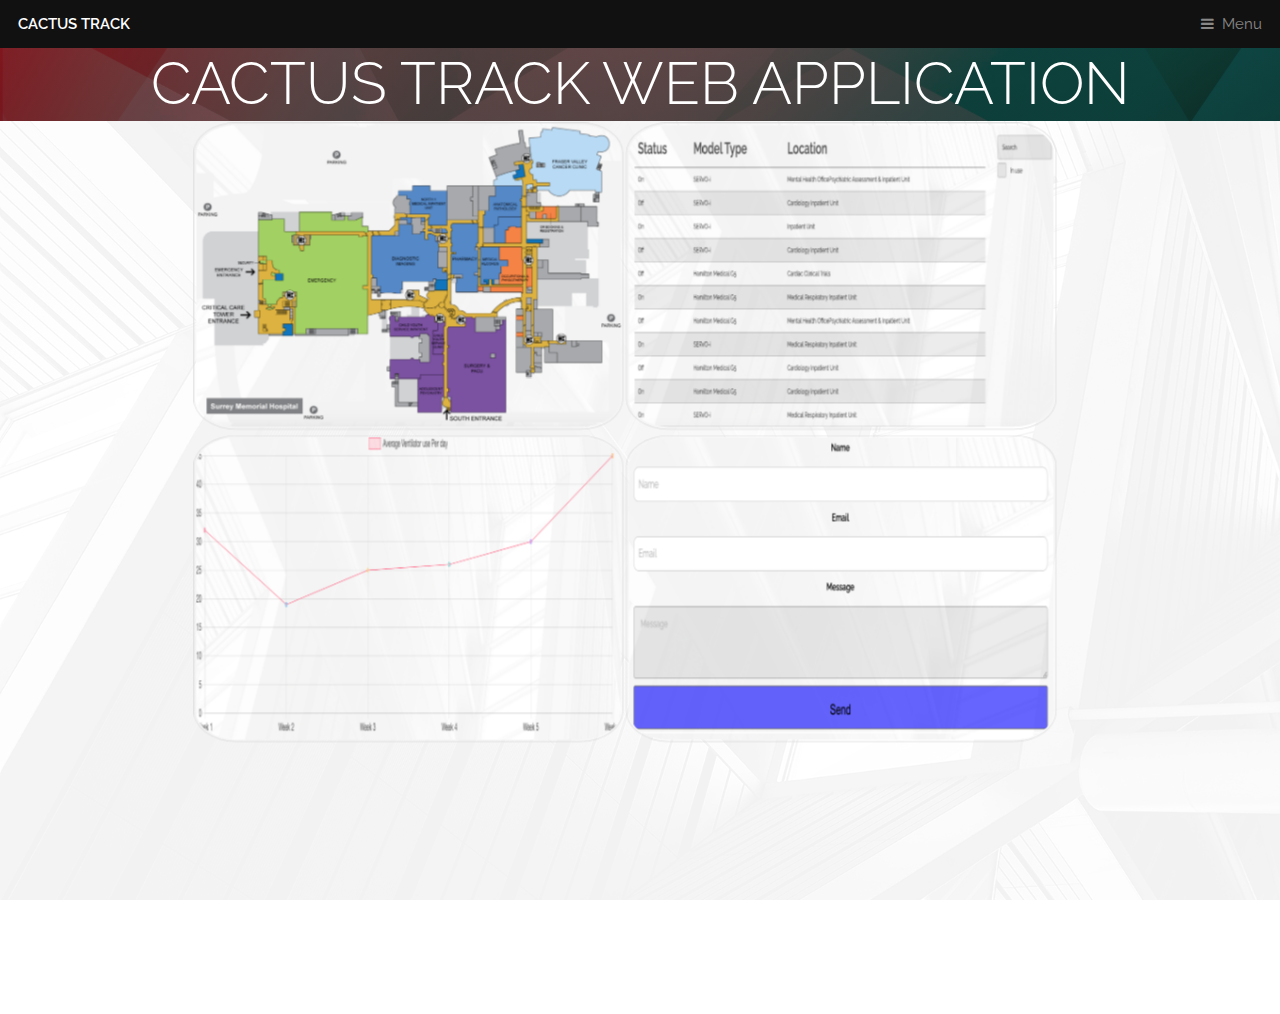
<file: index.html>
<!DOCTYPE HTML>

<html>
	<head>
		<title>CACTUS TRACK WEB UI</title>
		<meta charset="utf-8" />
		<meta name="viewport" content="width=device-width, initial-scale=1, user-scalable=no" />
		<meta name="description" content="" />
		<meta name="keywords" content="" />
		<link rel="stylesheet" href="assets/css/main.css" />
	</head>
	<body class="is-preload">

		<!-- Header -->
			<header id="header">
				<a class="logo" href="index.html">CACTUS TRACK</a>
				<nav>
					<a href="#menu">Menu</a>
				</nav>
			</header>

		<!-- Nav -->
			<nav id="menu">
				<ul class="links">
					<li><a href="index.html">Home</a></li>
					<li><a href="map.html">Map</a></li>
					<li><a href="trends.html">Trends</a></li>
					<li><a href="list.html">List</a></li>
					<li><a href="send.html">Send</a></li>
				</ul>
			</nav>

			<section id="banner">
				<div class="inner">
					<h1>Cactus Track Web Application</h1>
				</div>
			</section>

			<section id="main">
				<div id="parent">
					<a href="map.html" class="holder">
						<div class="container">
							<input id="homebutton" type="image" src="images/map-preview.png"/>
							<div class="overlay">
								<div class="text">Map</div>
							</div>
						</div>
					</a>
					<a href="list.html" class="holder">
						<div class="container">
							<input id="homebutton" type="image" src="images/list-preview.png"/>
							<div class="overlay">
								<div class="text">List</div>
							</div>
						</div>
					</a>
					<a href="trends.html" class="holder">
						<div class="container">
							<input id="homebutton" type="image" src="images/trends-preview.png"/>
							<div class="overlay">
								<div class="text">Trends</div>
							</div>
						</div>
					</a>
					<a href="send.html" class="holder">
						<div class="container">
							<input id="homebutton" type="image" src="images/send-preview.png"/>
							<div class="overlay">
								<div class="text">Send Data</div>
							</div>
						</div>
					</a>
				</div>
			</section>


		<!-- Scripts -->
			<script src="assets/js/jquery.min.js"></script>
			<script src="assets/js/browser.min.js"></script>
			<script src="assets/js/breakpoints.min.js"></script>
			<script src="assets/js/util.js"></script>
			<script src="assets/js/main.js"></script>

	</body>
</html>
</file>
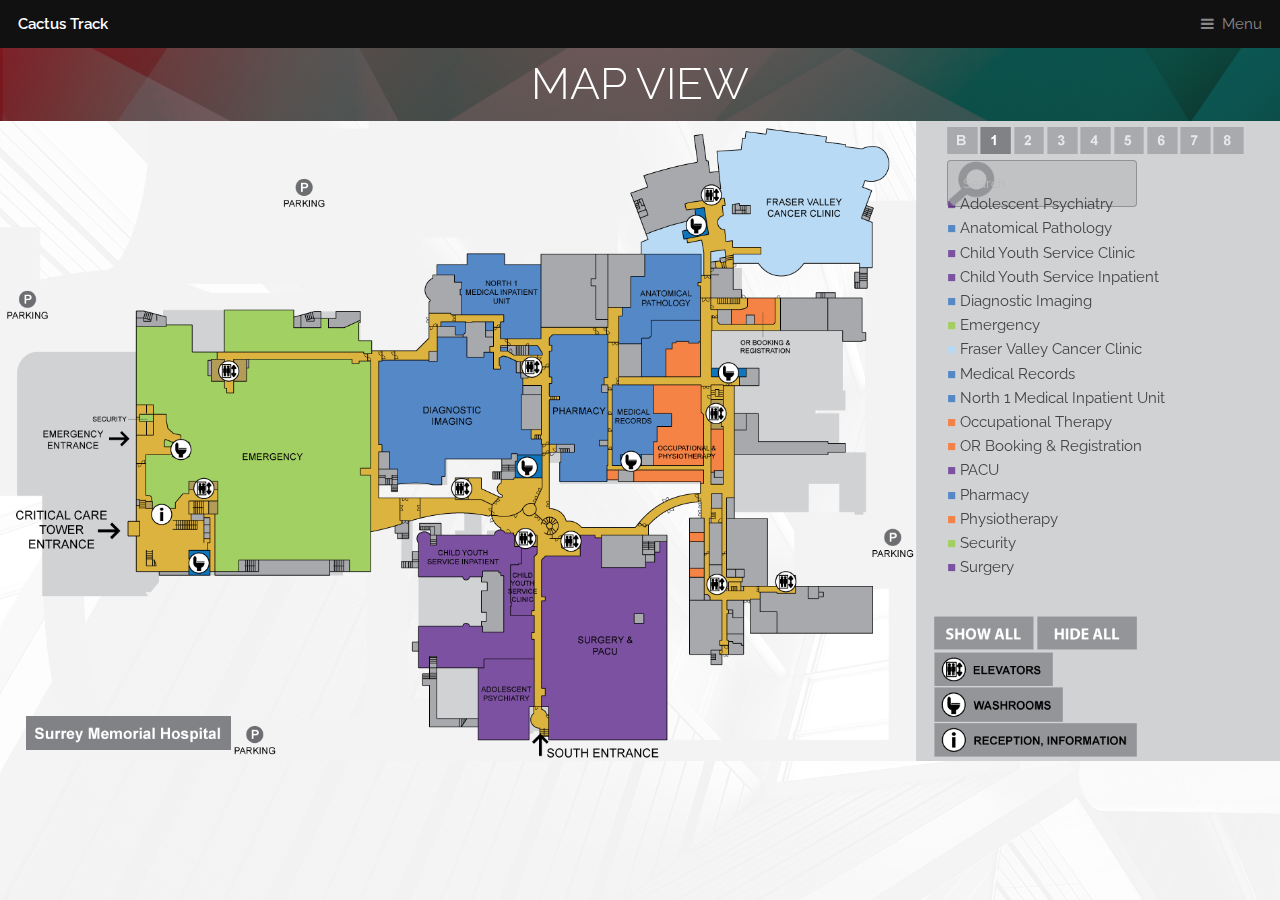
<file: map.html>
<!doctype html>
<html>

<head>
	<meta charset="utf-8">
	<meta name="viewport" content="width=device-width">
	<meta name="mobile-web-app-capable" content="yes">
	<link rel="icon" sizes="192x192" href="images/favicon.png">
	<link rel="stylesheet" type="text/css" href="assets/css/main.css">
	<script src="assets/js/mark.min.js"></script>
	<script type="text/javascript" src="assets/js/map.js"></script>

	<!-- EDITABLE: name of the hospital -->
	<title><Map View></title>
</head>

<body>

<header id="header">
	<a class="logo" href="index.html">Cactus Track</a>
	<nav>
		<a href="#menu">Menu</a>
	</nav>
</header>

<nav id="menu">
	<ul class="links">
		<li><a href="index.html">Home</a></li>
		<li><a href="map.html">Map</a></li>
		<li><a href="trends.html">Trends</a></li>
		<li><a href="list.html">List</a></li>
		<li><a href="send.html">Send</a></li>
	</ul>
</nav>

<div id="heading" >
	<h1>Map View</h1>
</div>

<div id="loader"></div>

<!--main div containing everything-->
<div id="divLinks">
	<!-- EDITABLE: link to the hospital's webpage on www.fraserhealth.ca -->
	<a href="https://www.fraserhealth.ca/Service-Directory/Locations/Surrey/surrey-memorial-hospital" target="_blank"><img id="button-link" src="images/button-link.png"></a>
	<div id="levels">
		<!--buttons for switching between containers (displaying different levels of the map)
    EDITABLE: add or remove extra buttons depending on how many levels the hospital has-->
		<img id="button-lv0" src="images/button-lv0.png" onClick="showDiv('lv0')">
		<img id="button-lv1" src="images/button-lv1.png" onClick="showDiv('lv1')">
		<img id="button-lv2" src="images/button-lv2.png" onClick="showDiv('lv2')">
		<img id="button-lv3" src="images/button-lv3.png" onClick="showDiv('lv3')">
		<img id="button-lv4" src="images/button-lv4.png" onClick="showDiv('lv4')">
		<img id="button-lv5" src="images/button-lv5.png" onClick="showDiv('lv5')">
		<img id="button-lv6" src="images/button-lv6.png" onClick="showDiv('lv6')">
		<img id="button-lv7" src="images/button-lv7.png" onClick="showDiv('lv7')">
		<img id="button-lv8" src="images/button-lv8.png" onClick="showDiv('lv8')">
	</div>
	<form id="searchForm" onSubmit="return false">
		<input type="text" id="searchItem" class="form-control input-sm" placeholder="Search..." autocomplete="off">
	</form>
	<!--level 0-->
	<div id="lv0">
		<img id="main-lv0" src="images/main-lv0.png">
		<img id="bg" src="images/bg.png">
		<div class="directory" id="directory-lv0">
			<p>
				<span style="color:#6d6e70">■</span> Parking<br/>
				<span style="color:#a3cf62">■</span> UBC Faculty of Medicine Lecture Theatre
			</p>
		</div>
		<div id="icon-lv0">
			<img id="icon0" src="images/icon-lv0-movement.png">
			<img id="icon1" src="images/icon-lv0-washrooms.png">
			<!--EDITABLE: add or remove extra icons, match with legend-->
		</div>
		<div id="legend-lv0">
			<img id="legend0" src="images/legend-movement.png" onClick="highlight('0', 'lv0')">
			<img id="legend1" src="images/legend-washrooms.png" onClick="highlight('1', 'lv0')">
			<!--EDITABLE: add or remove extra legend buttons, match with icons-->
		</div>
		<img id="button-showall" src="images/button-showall.png" onClick="allButton('lv0', 'block', '1.0')">
		<img id="button-hideall" src="images/button-hideall.png" onClick="allButton('lv0', 'none', '0.5')">
	</div>
	<!--level 1-->
	<div id="lv1">
		<img id="main-lv1" src="images/main-lv1.png">
		<img id="bg" src="images/bg.png">
		<div class="directory" id="directory-lv1">
			<p>
				<span style="color:#7c51a1">■</span> Adolescent Psychiatry<br/>
				<span style="color:#5588c6">■</span> Anatomical Pathology<br/>
				<span style="color:#7c51a1">■</span> Child Youth Service Clinic<br/>
				<span style="color:#7c51a1">■</span> Child Youth Service Inpatient<br/>
				<span style="color:#5588c6">■</span> Diagnostic Imaging<br/>
				<span style="color:#a3cf62">■</span> Emergency<br/>
				<span style="color:#b9d9f2">■</span> Fraser Valley Cancer Clinic<br/>
				<span style="color:#5588c6">■</span> Medical Records<br/>
				<span style="color:#5588c6">■</span> North 1 Medical Inpatient Unit<br/>
				<span style="color:#f58245">■</span> Occupational Therapy<br/>
				<span style="color:#f58245">■</span> OR Booking & Registration<br/>
				<span style="color:#7c51a1">■</span> PACU<br/>
				<span style="color:#5588c6">■</span> Pharmacy<br/>
				<span style="color:#f58245">■</span> Physiotherapy<br/>
				<span style="color:#a3cf62">■</span> Security<br/>
				<span style="color:#7c51a1">■</span> Surgery
			</p>
		</div>
		<div id="icon-lv1">
			<img id="icon0" src="images/icon-lv1-movement.png">
			<img id="icon1" src="images/icon-lv1-washrooms.png">
			<img id="icon2" src="images/icon-lv1-info.png">
			<!--EDITABLE: add or remove extra icons, match with legend-->
		</div>
		<div id="legend-lv1">
			<img id="legend0" src="images/legend-movement.png" onClick="highlight('0', 'lv1')">
			<img id="legend1" src="images/legend-washrooms.png" onClick="highlight('1', 'lv1')">
			<img id="legend2" src="images/legend-info.png" onClick="highlight('2', 'lv1')">
			<!--EDITABLE: add or remove extra legend buttons, match with icons-->
		</div>
		<img id="button-showall" src="images/button-showall.png" onClick="allButton('lv1', 'block', '1.0')">
		<img id="button-hideall" src="images/button-hideall.png" onClick="allButton('lv1', 'none', '0.5')">
	</div>
	<!--level 2, copy of previous div-->
	<div id="lv2">
		<img id="main-lv2" src="images/main-lv2.png">
		<img id="bg" src="images/bg.png">
		<div class="directory" id="directory-lv2">
			<p>
				<span style="color:#5588c6">■</span> Ambulatory Care<br/>
				<span style="color:#5588c6">■</span> Cafe<br/>
				<span style="color:#f58245">■</span> Cafeteria<br/>
				<span style="color:#5588c6">■</span> Cardiology<br/>
				<span style="color:#5588c6">■</span> Eye Care Surgery<br/>
				<span style="color:#5588c6">■</span> Eye Clinic<br/>
				<span style="color:#7c51a1">■</span> Family Birthing Unit<br/>
				<span style="color:#5588c6">■</span> Foundation<br/>
				<span style="color:#b9d9f2">■</span> Fraser Valley Cancer Clinic<br/>
				<span style="color:#a3cf62">■</span> Neonatal Intensive Care Unit (NICU)<br/>
				<span style="color:#5588c6">■</span> Nuclear Medicine<br/>
				<span style="color:#5588c6">■</span> Outpatient Lab<br/>
				<span style="color:#a87b4f">■</span> Rehab<br/>
				<span style="color:#5588c6">■</span> Renal Dialysis<br/>
				<span style="color:#a3cf62">■</span> Ronald McDonald Family Room<br/>
				<span style="color:#a87b4f">■</span> Security<br/>
				<span style="color:#5588c6">■</span> Short Stay Medical Unit<br/>
				<span style="color:#a3cf62">■</span> UBC Faculty of Medicine<br/>
				<span style="color:#a87b4f">■</span> Volunteer
			</p>
		</div>
		<div id="icon-lv2">
			<img id="icon0" src="images/icon-lv2-movement.png">
			<img id="icon1" src="images/icon-lv2-washrooms.png">
			<img id="icon2" src="images/icon-lv2-info.png">
		</div>
		<div id="legend-lv2">
			<img id="legend0" src="images/legend-movement.png" onClick="highlight('0', 'lv2')">
			<img id="legend1" src="images/legend-washrooms.png" onClick="highlight('1', 'lv2')">
			<img id="legend2" src="images/legend-info.png" onClick="highlight('2', 'lv2')">
		</div>
		<img id="button-showall" src="images/button-showall.png" onClick="allButton('lv2', 'block', '1.0')">
		<img id="button-hideall" src="images/button-hideall.png" onClick="allButton('lv2', 'none', '0.5')">
	</div>
	<!--level 3-->
	<div id="lv3">
		<img id="main-lv3" src="images/main-lv3.png">
		<img id="bg" src="images/bg.png">
		<div class="directory" id="directory-lv3">
			<p>
				<span style="color:#a3cf62">■</span> ER Administration<br/>
				<span style="color:#5588c6">■</span> General Medicine Inpatient Unit<br/>
				<span style="color:#7c51a1">■</span> General Surgery Inpatient Unit<br/>
				<span style="color:#b9d9f2">■</span> Fraser Valley Cancer Clinic<br/>
				<span style="color:#f58245">■</span> Neurology Inpatient Unit<br/>
				<span style="color:#7c51a1">■</span> Orthopaedics Inpatient Unit<br/>
				<span style="color:#a3cf62">■</span> Surrey Memorial Hospital Administration<br/>
				<span style="color:#a3cf62">■</span> UBC Faculty of Medicine Administration<br/>
				<span style="color:#a3cf62">■</span> UBC Faculty of Medicine Clinical Skills Lab<br/>
				<span style="color:#a3cf62">■</span> UBC Faculty of Medicine Library<br/>
				<span style="color:#a3cf62">■</span> UBC Faculty of Medicine On-Call Suite
			</p>
		</div>
		<div id="icon-lv3">
			<img id="icon0" src="images/icon-lv3-movement.png">
			<img id="icon1" src="images/icon-lv3-washrooms.png">
		</div>
		<div id="legend-lv3">
			<img id="legend0" src="images/legend-movement.png" onClick="highlight('0', 'lv3')">
			<img id="legend1" src="images/legend-washrooms.png" onClick="highlight('1', 'lv3')">
		</div>
		<img id="button-showall" src="images/button-showall.png" onClick="allButton('lv3', 'block', '1.0')">
		<img id="button-hideall" src="images/button-hideall.png" onClick="allButton('lv3', 'none', '0.5')">
	</div>
	<!--level 4-->
	<div id="lv4">
		<img id="main-lv4" src="images/main-lv4.png">
		<img id="bg" src="images/bg.png">
		<div class="directory" id="directory-lv4">
			<p>
				<span style="color:#f58245">■</span> Adolescent Psychiatry Inpatient Unit<br/>
				<span style="color:#a87b4f">■</span> Cardiac Clinical Trials<br/>
				<span style="color:#5588c6">■</span> Cardiology Inpatient Unit<br/>
				<span style="color:#a3cf62">■</span> Laboratory & Pathology Medicine<br/>
				<span style="color:#5588c6">■</span> Medical Respiratory Inpatient Unit<br/>
				<span style="color:#a87b4f">■</span> Mental Health Offices<br/>
				<span style="color:#f58245">■</span> Psychiatric Assessment & Inpatient Unit<br/>
				<span style="color:#a87b4f">■</span> Social Work Offices<br/>
				<span style="color:#a3cf62">■</span> UBC Faculty of Medicine
			</p>
		</div>
		<div id="icon-lv4">
			<img id="icon0" src="images/icon-lv4-movement.png">
			<img id="icon1" src="images/icon-lv4-washrooms.png">
		</div>
		<div id="legend-lv4">
			<img id="legend0" src="images/legend-movement.png" onClick="highlight('0', 'lv4')">
			<img id="legend1" src="images/legend-washrooms.png" onClick="highlight('1', 'lv4')">
			<img id="legend2" src="images/legend-vent.png">

		</div>
		<img id="button-showall" src="images/button-showall.png" onClick="allButton('lv4', 'block', '1.0')">
		<img id="button-hideall" src="images/button-hideall.png" onClick="allButton('lv4', 'none', '0.5')">
	</div>
	<!--level 5-->
	<div id="lv5">
		<img id="main-lv5" src="images/main-lv5.png">
		<img id="bg" src="images/bg.png">
		<div class="directory" id="directory-lv5">
			<p>
				<span style="color:#f58245">■</span> Acute Care For Elders Inpatient Unit<br/>
				<span style="color:#a3cf62">■</span> Intensive Care Inpatient Unit<br/>
				<span style="color:#5588c6">■</span> Medical Oncology Inpatient Unit<br/>
				<span style="color:#5588c6">■</span> Medicine Inpatient Unit<br/>
				<span style="color:#5588c6">■</span> Palliative Care Unit<br/>
				<span style="color:#5588c6">■</span> Spiritual Care<br/>
				<span style="color:#a3cf62">■</span> UBC Faculty of Medicine
			</p>
		</div>
		<div id="icon-lv5">
			<img id="icon0" src="images/icon-lv5-movement.png">
			<img id="icon1" src="images/icon-lv5-washrooms.png">
		</div>
		<div id="legend-lv5">
			<img id="legend0" src="images/legend-movement.png" onClick="highlight('0', 'lv5')">
			<img id="legend1" src="images/legend-washrooms.png" onClick="highlight('1', 'lv5')">
		</div>
		<img id="button-showall" src="images/button-showall.png" onClick="allButton('lv5', 'block', '1.0')">
		<img id="button-hideall" src="images/button-hideall.png" onClick="allButton('lv5', 'none', '0.5')">
	</div>
	<!--level 6-->
	<div id="lv6">
		<img id="main-lv6" src="images/main-lv6.png">
		<img id="bg" src="images/bg.png">
		<div class="directory" id="directory-lv6">
			<p>
				<span style="color:#a3cf62">■</span> High Acuity Inpatient Unit<br/>
				<span style="color:#a3cf62">■</span> UBC Faculty of Medicine
			</p>
		</div>
		<div id="icon-lv6">
			<img id="icon0" src="images/icon-lv6-movement.png">
			<img id="icon1" src="images/icon-lv6-washrooms.png">
		</div>
		<div id="legend-lv6">
			<img id="legend0" src="images/legend-movement.png" onClick="highlight('0', 'lv6')">
			<img id="legend1" src="images/legend-washrooms.png" onClick="highlight('1', 'lv6')">
		</div>
		<img id="button-showall" src="images/button-showall.png" onClick="allButton('lv6', 'block', '1.0')">
		<img id="button-hideall" src="images/button-hideall.png" onClick="allButton('lv6', 'none', '0.5')">
	</div>
	<!--level 7-->
	<div id="lv7">
		<img id="main-lv7" src="images/main-lv7.png">
		<img id="bg" src="images/bg.png">
		<div class="directory" id="directory-lv7">
			<p>
				<span style="color:#a3cf62">■</span> Medicine & Nephrology Inpatient Unit<br/>
				<span style="color:#a3cf62">■</span> UBC Faculty of Medicine
			</p>
		</div>
		<div id="icon-lv7">
			<img id="icon0" src="images/icon-lv7-movement.png">
			<img id="icon1" src="images/icon-lv7-washrooms.png">
		</div>
		<div id="legend-lv7">
			<img id="legend0" src="images/legend-movement.png" onClick="highlight('0', 'lv7')">
			<img id="legend1" src="images/legend-washrooms.png" onClick="highlight('1', 'lv7')">
		</div>
		<img id="button-showall" src="images/button-showall.png" onClick="allButton('lv7', 'block', '1.0')">
		<img id="button-hideall" src="images/button-hideall.png" onClick="allButton('lv7', 'none', '0.5')">
	</div>
	<!--level 8-->
	<div id="lv8">
		<img id="main-lv8" src="images/main-lv8.png">
		<img id="bg" src="images/bg.png">
		<div class="directory" id="directory-lv8">
			<p>
				<span style="color:#a3cf62">■</span> Neurology Inpatient Unit<br/>
				<span style="color:#a3cf62">■</span> UBC Faculty of Medicine
			</p>
		</div>
		<div id="icon-lv8">
			<img id="icon0" src="images/icon-lv8-movement.png">
			<img id="icon1" src="images/icon-lv8-washrooms.png">
		</div>
		<div id="legend-lv8">
			<img id="legend0" src="images/legend-movement.png" onClick="highlight('0', 'lv8')">
			<img id="legend1" src="images/legend-washrooms.png" onClick="highlight('1', 'lv8')">
		</div>
		<img id="button-showall" src="images/button-showall.png" onClick="allButton('lv8', 'block', '1.0')">
		<img id="button-hideall" src="images/button-hideall.png" onClick="allButton('lv8', 'none', '0.5')">
	</div>
</div>

<script src="assets/js/jquery.min.js"></script>
<script src="assets/js/browser.min.js"></script>
<script src="assets/js/breakpoints.min.js"></script>
<script src="assets/js/util.js"></script>
<script src="assets/js/main.js"></script>

</body>

</html>
</file>
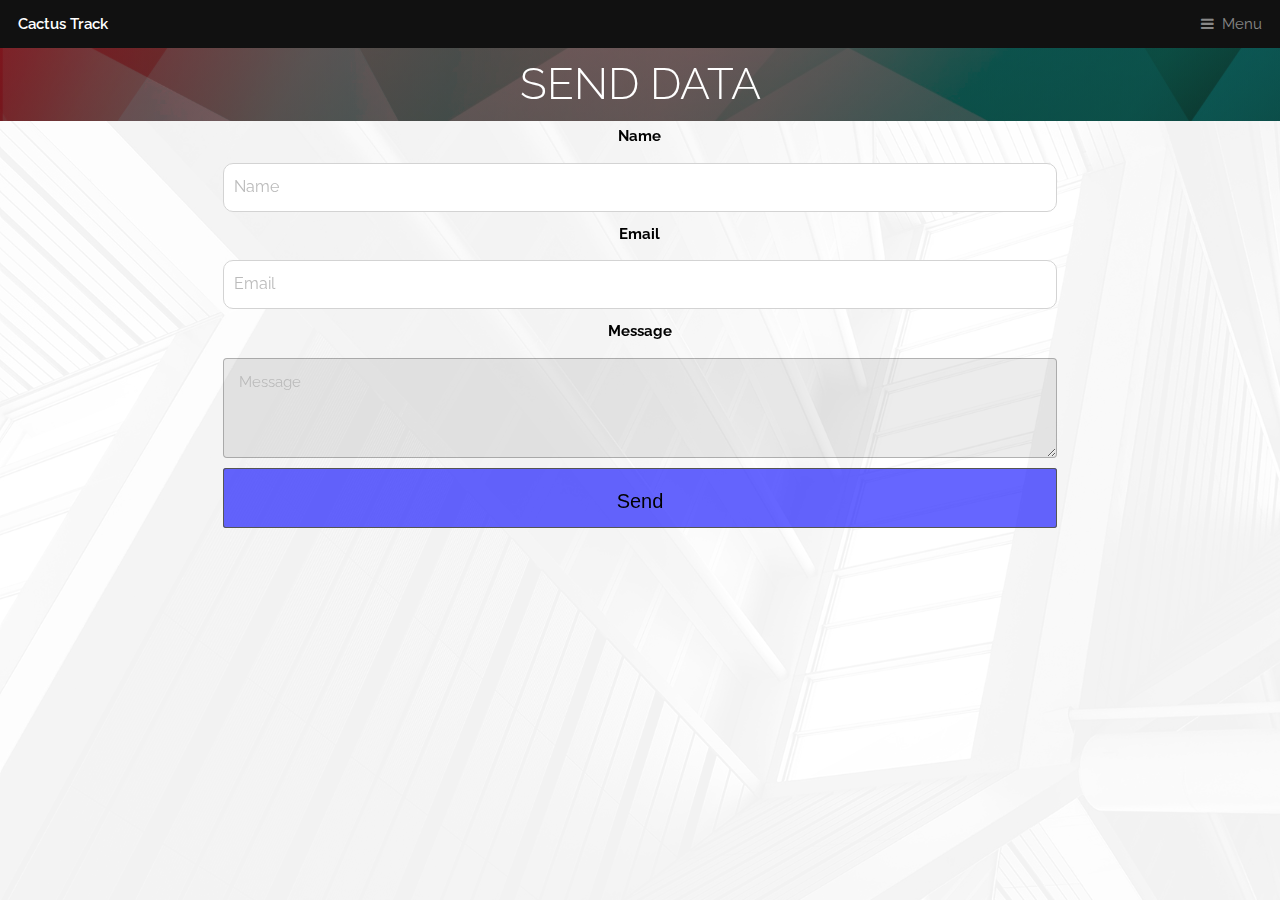
<file: send.html>
<!DOCTYPE HTML>
<html>
<head>
	<title>Send Data</title>
	<meta charset="utf-8" />
	<meta name="viewport" content="width=device-width, initial-scale=1, user-scalable=no" />
	<meta name="description" content="" />
	<meta name="keywords" content="" />
	<link rel="stylesheet" href="assets/css/main.css" />
</head>
<body class="is-preload">

<!-- Header -->
<header id="header">
	<a class="logo" href="index.html">Cactus Track</a>
	<nav>
		<a href="#menu">Menu</a>
	</nav>
</header>

<!-- Nav -->
<nav id="menu">
	<ul class="links">
		<li><a href="index.html">Home</a></li>
		<li><a href="map.html">Map</a></li>
		<li><a href="trends.html">Trends</a></li>
		<li><a href="list.html">List</a></li>
		<li><a href="send.html">Send</a></li>
	</ul>
</nav>

<!-- Heading -->
<div id="heading" >
	<h1>Send Data</h1>
</div>

<!-- Send Data Form -->
<div id="grid-container">
    <form id="sendDataForm">
        <label id = "sendDatalabels"><p align="center">Name</p></label>
        <input id = "sendDatainputs" placeholder="Name"/>
    	<label id = "sendDatalabels"><p align="center">Email</p></label>
        <input id = "sendDatainputs" placeholder="Email"/>
        <label id = "sendDatalabels"><p align="center"> Message</p></label>
        <textarea id = "sendDataTextArea" placeholder="Message"></textarea>
        <button id = "sendDataButton" align="center" type="submit">
			<p align="center" style="color:black;">Send</p>
        </button>
    </form>
</div> 



<!-- Scripts -->
<script src="assets/js/jquery.min.js"></script>
<script src="assets/js/browser.min.js"></script>
<script src="assets/js/breakpoints.min.js"></script>
<script src="assets/js/util.js"></script>
<script src="assets/js/main.js"></script>

</body>
</html>
</file>
<file: assets/css/main.css>
@import url(font-awesome.min.css);
@import url(map.css);
@import url(trends.css);
@import url(sendData.css);
@import url("https://fonts.googleapis.com/css?family=Raleway:200,300,400,500,600");
/*
	Industrious by TEMPLATED
	templated.co @templatedco
	Released for free under the Creative Commons Attribution 3.0 license (templated.co/license)
*/
/* Basic */
@-ms-viewport {
  width: device-width; }
body {
  -ms-overflow-style: scrollbar; }

@media screen and (max-width: 480px) {
  html, body {
    min-width: 320px; } }
html {
  box-sizing: border-box; }

*, *:before, *:after {
  box-sizing: inherit; }

body {
  background: #ffffff; }
  body.is-preload *, body.is-preload *:before, body.is-preload *:after {
    -moz-animation: none !important;
    -webkit-animation: none !important;
    -ms-animation: none !important;
    animation: none !important;
    -moz-transition: none !important;
    -webkit-transition: none !important;
    -ms-transition: none !important;
    transition: none !important; }

html, body, div, span, applet, object,
iframe, h1, h2, h3, h4, h5, h6, p, blockquote,
pre, a, abbr, acronym, address, big, cite,
code, del, dfn, em, img, ins, kbd, q, s, samp,
small, strike, strong, sub, sup, tt, var, b,
u, i, center, dl, dt, dd, ol, ul, li, fieldset,
form, label, legend, table, caption, tbody,
tfoot, thead, tr, th, td, article, aside,
canvas, details, embed, figure, figcaption,
footer, header, hgroup, menu, nav, output, ruby,
section, summary, time, mark, audio, video {
  margin: 0;
  padding: 0;
  border: 0;
  font-size: 100%;
  font: inherit;
  vertical-align: baseline; }

article, aside, details, figcaption, figure,
footer, header, hgroup, menu, nav, section {
  display: block; }

body {
  line-height: 1; }

ol, ul {
  list-style: none; }

blockquote, q {
  quotes: none; }
  blockquote:before, blockquote:after, q:before, q:after {
    content: '';
    content: none; }

table {
  border-collapse: collapse;
  border-spacing: 0; }

body {
  -webkit-text-size-adjust: none; }

mark {
  background-color: transparent;
  color: inherit; }

input::-moz-focus-inner {
  border: 0;
  padding: 0; }

input, select, textarea {
  -moz-appearance: none;
  -webkit-appearance: none;
  -ms-appearance: none;
  appearance: none; }

/* Typography */
html {
  font-size: 13pt; }
  @media screen and (max-width: 1680px) {
    html {
      font-size: 11pt; } }
  @media screen and (max-width: 980px) {
    html {
      font-size: 12pt; } }
  @media screen and (max-width: 480px) {
    html {
      font-size: 11pt; } }

body {
  background-color: #ffffff;
  color: #444444; }

body, input, select, textarea {
  font-family: "Raleway", Arial, Helvetica, sans-serif;
  font-weight: 400;
  font-size: 1rem;
  line-height: 1.65; }

a {
  -moz-transition: color 0.2s ease-in-out;
  -webkit-transition: color 0.2s ease-in-out;
  -ms-transition: color 0.2s ease-in-out;
  transition: color 0.2s ease-in-out;
  text-decoration: underline; }
  a:hover {
    text-decoration: none; }

strong, b {
  font-weight: 600; }

em, i {
  font-style: italic; }

p {
  margin: 0 0 2rem 0; }

header.special {
  text-align: center;
  margin-bottom: 4rem; }
  header.special p {
    max-width: 75%;
    margin-left: auto;
    margin-right: auto; }

h1, h2, h3, h4, h5, h6 {
  font-weight: 300;
  line-height: 1.5;
  text-transform: uppercase;
  margin: 0 0 1.5rem 0; }
  h1 a, h2 a, h3 a, h4 a, h5 a, h6 a {
    color: inherit;
    text-decoration: none; }

h1 {
  font-size: 3rem;
  line-height: 1.2; }

h2 {
  font-size: 2.25rem;
  line-height: 1.3; }

h3 {
  font-size: 1.25rem; }

h4 {
  font-size: 1rem; }

h5 {
  font-size: 0.9rem; }

h6 {
  font-size: 0.7rem; }

@media screen and (max-width: 736px) {
  h1 {
    font-size: 2.75rem;
    line-height: 1.3; }

  h2 {
    font-size: 1.75rem;
    line-height: 1.5; }

  h3 {
    font-size: 1.25rem; } }
sub {
  font-size: 0.8rem;
  position: relative;
  top: 0.5rem; }

sup {
  font-size: 0.8rem;
  position: relative;
  top: -0.5rem; }

blockquote {
  border-left: solid 0.5rem;
  font-style: italic;
  margin: 0 0 2rem 0;
  padding: 1rem 0 1rem 2rem; }

code {
  border-radius: 4px;
  border: solid 1px;
  font-family: "Courier New", monospace;
  font-size: 0.9rem;
  margin: 0 0.25rem;
  padding: 0.25rem 0.65rem; }

pre {
  -webkit-overflow-scrolling: touch;
  font-family: "Courier New", monospace;
  font-size: 0.9rem;
  margin: 0 0 2rem 0; }
  pre code {
    display: block;
    line-height: 1.75;
    padding: 1rem 1.5rem;
    overflow-x: auto; }

hr {
  border: 0;
  border-bottom: solid 1px;
  margin: 2rem 0; }
  hr.major {
    margin: 4rem 0; }

input, select, textarea {
  color: #555555; }

a {
  color: #ce1b28; }

strong, b {
  color: #555555; }

h1, h2, h3, h4, h5, h6 {
  color: #555555; }

blockquote {
  border-left-color: rgba(0, 0, 0, 0.25); }

code {
  background: rgba(0, 0, 0, 0.075);
  border-color: rgba(0, 0, 0, 0.25); }

hr {
  border-bottom-color: rgba(0, 0, 0, 0.25); }

/* Inner */
.inner {
  margin: 0 auto;
  width: 75rem;
  max-width: calc(100% - 6rem); }
  @media screen and (max-width: 480px) {
    .inner {
      max-width: calc(100% - 3rem); } }

/* Button */
input[type="submit"],
input[type="reset"],
input[type="button"],
button,
.button {
  -moz-appearance: none;
  -webkit-appearance: none;
  -ms-appearance: none;
  appearance: none;
  -moz-transition: background-color 0.2s ease-in-out, box-shadow 0.2s ease-in-out, color 0.2s ease-in-out;
  -webkit-transition: background-color 0.2s ease-in-out, box-shadow 0.2s ease-in-out, color 0.2s ease-in-out;
  -ms-transition: background-color 0.2s ease-in-out, box-shadow 0.2s ease-in-out, color 0.2s ease-in-out;
  transition: background-color 0.2s ease-in-out, box-shadow 0.2s ease-in-out, color 0.2s ease-in-out;
  border: 0;
  border-radius: 4px;
  cursor: pointer;
  display: inline-block;
  font-weight: 600;
  height: 3.25rem;
  line-height: 3.25rem;
  padding: 0 1.75rem;
  text-align: center;
  text-decoration: none;
  white-space: nowrap; }
  input[type="submit"].small,
  input[type="reset"].small,
  input[type="button"].small,
  button.small,
  .button.small {
    font-size: 0.8rem;
    height: 2.4375rem;
    line-height: 2.4375rem;
    padding: 0 1.25rem; }
  input[type="submit"].large,
  input[type="reset"].large,
  input[type="button"].large,
  button.large,
  .button.large {
    font-size: 1.35rem;
    height: 4.0625rem;
    line-height: 4.0625rem;
    padding: 0 2rem; }
  input[type="submit"].wide,
  input[type="reset"].wide,
  input[type="button"].wide,
  button.wide,
  .button.wide {
    min-width: 13rem; }
  input[type="submit"].icon:before,
  input[type="reset"].icon:before,
  input[type="button"].icon:before,
  button.icon:before,
  .button.icon:before {
    margin-right: 0.5rem; }
  input[type="submit"].fit,
  input[type="reset"].fit,
  input[type="button"].fit,
  button.fit,
  .button.fit {
    width: 100%; }
  input[type="submit"].disabled, input[type="submit"]:disabled,
  input[type="reset"].disabled,
  input[type="reset"]:disabled,
  input[type="button"].disabled,
  input[type="button"]:disabled,
  button.disabled,
  button:disabled,
  .button.disabled,
  .button:disabled {
    pointer-events: none;
    opacity: 0.25; }

input[type="submit"],
input[type="reset"],
input[type="button"],
button,
.button {
  background-color: transparent;
  box-shadow: inset 0 0 0 1px #555555;
  color: #555555 !important; }
  input[type="submit"]:hover,
  input[type="reset"]:hover,
  input[type="button"]:hover,
  button:hover,
  .button:hover {
    box-shadow: inset 0 0 0 1px #ce1b28;
    color: #ce1b28 !important; }
    input[type="submit"]:hover:active,
    input[type="reset"]:hover:active,
    input[type="button"]:hover:active,
    button:hover:active,
    .button:hover:active {
      background-color: rgba(206, 27, 40, 0.25); }
  input[type="submit"].primary,
  input[type="reset"].primary,
  input[type="button"].primary,
  button.primary,
  .button.primary {
    box-shadow: none;
    background-color: #ce1b28;
    color: #ffffff !important; }
    input[type="submit"].primary:hover,
    input[type="reset"].primary:hover,
    input[type="button"].primary:hover,
    button.primary:hover,
    .button.primary:hover {
      background-color: #e2212f;
      box-shadow: none; }
      input[type="submit"].primary:hover:active,
      input[type="reset"].primary:hover:active,
      input[type="button"].primary:hover:active,
      button.primary:hover:active,
      .button.primary:hover:active {
        background-color: #b71824; }

/* Form */
form {
  margin: 0 0 2rem 0; }

input[type="text"],
input[type="password"],
input[type="email"],
input[type="tel"],
input[type="search"],
input[type="url"],
select,
textarea {
  -moz-appearance: none;
  -webkit-appearance: none;
  -ms-appearance: none;
  appearance: none;
  border-radius: 4px;
  border: none;
  border: solid 1px;
  color: inherit;
  display: block;
  outline: 0;
  padding: 0 1rem;
  text-decoration: none;
  width: 100%; }
  input[type="text"]:invalid,
  input[type="password"]:invalid,
  input[type="email"]:invalid,
  input[type="tel"]:invalid,
  input[type="search"]:invalid,
  input[type="url"]:invalid,
  select:invalid,
  textarea:invalid {
    box-shadow: none; }

label {
  display: block;
  font-size: 1rem;
  font-weight: 600;
  margin: 0 0 1rem 0; }

input[type="text"],
input[type="password"],
input[type="email"],
input[type="tel"],
input[type="search"],
input[type="url"] {
  height: 3.25rem; }

select {
  background-size: 1.25rem;
  background-repeat: no-repeat;
  background-position: calc(100% - 1rem) center;
  height: 3.25rem;
  padding-right: 3.25rem;
  text-overflow: ellipsis; }
  select:focus::-ms-value {
    background-color: transparent; }
  select::-ms-expand {
    display: none; }

textarea {
  padding: 0.75rem 1rem; }

input[type="checkbox"],
input[type="radio"] {
  -moz-appearance: none;
  -webkit-appearance: none;
  -ms-appearance: none;
  appearance: none;
  display: block;
  float: left;
  margin-right: -2rem;
  opacity: 0;
  width: 1rem;
  z-index: -1; }
  input[type="checkbox"] + label,
  input[type="radio"] + label {
    text-decoration: none;
    cursor: pointer;
    display: inline-block;
    font-size: 1rem;
    font-weight: 400;
    padding-left: 2.825rem;
    padding-right: 0.875rem;
    position: relative; }
    input[type="checkbox"] + label:before,
    input[type="radio"] + label:before {
      -moz-osx-font-smoothing: grayscale;
      -webkit-font-smoothing: antialiased;
      font-family: FontAwesome;
      font-style: normal;
      font-weight: normal;
      text-transform: none !important; }
    input[type="checkbox"] + label:before,
    input[type="radio"] + label:before {
      border-radius: 4px;
      border: solid 1px;
      content: '';
      display: inline-block;
      height: 1.95rem;
      left: 0;
      line-height: 1.86875rem;
      position: absolute;
      text-align: center;
      top: -0.1625rem;
      width: 1.95rem; }
  input[type="checkbox"]:checked + label:before,
  input[type="radio"]:checked + label:before {
    content: '\f00c'; }

input[type="checkbox"] + label:before {
  border-radius: 4px; }

input[type="radio"] + label:before {
  border-radius: 100%; }

::-webkit-input-placeholder {
  opacity: 1.0; }

:-moz-placeholder {
  opacity: 1.0; }

::-moz-placeholder {
  opacity: 1.0; }

:-ms-input-placeholder {
  opacity: 1.0; }

label {
  color: #555555; }

input[type="text"],
input[type="password"],
input[type="email"],
input[type="tel"],
input[type="search"],
input[type="url"],
select,
textarea {
  background-color: rgba(0, 0, 0, 0.075);
  border-color: rgba(0, 0, 0, 0.25); }
  input[type="text"]:focus,
  input[type="password"]:focus,
  input[type="email"]:focus,
  input[type="tel"]:focus,
  input[type="search"]:focus,
  input[type="url"]:focus,
  select:focus,
  textarea:focus {
    border-color: #ce1b28;
    box-shadow: 0 0 0 1px #ce1b28; }

select {
  background-image: url("data:image/svg+xml;charset=utf8,%3Csvg xmlns='http://www.w3.org/2000/svg' width='40' height='40' preserveAspectRatio='none' viewBox='0 0 40 40'%3E%3Cpath d='M9.4,12.3l10.4,10.4l10.4-10.4c0.2-0.2,0.5-0.4,0.9-0.4c0.3,0,0.6,0.1,0.9,0.4l3.3,3.3c0.2,0.2,0.4,0.5,0.4,0.9 c0,0.4-0.1,0.6-0.4,0.9L20.7,31.9c-0.2,0.2-0.5,0.4-0.9,0.4c-0.3,0-0.6-0.1-0.9-0.4L4.3,17.3c-0.2-0.2-0.4-0.5-0.4-0.9 c0-0.4,0.1-0.6,0.4-0.9l3.3-3.3c0.2-0.2,0.5-0.4,0.9-0.4S9.1,12.1,9.4,12.3z' fill='rgba(0, 0, 0, 0.25)' /%3E%3C/svg%3E"); }
  select option {
    color: #444444;
    background-color: #ffffff; }

input[type="checkbox"] + label,
input[type="radio"] + label {
  color: #444444; }
  input[type="checkbox"] + label:before,
  input[type="radio"] + label:before {
    background: rgba(0, 0, 0, 0.075);
    border-color: rgba(0, 0, 0, 0.25); }
input[type="checkbox"]:checked + label:before,
input[type="radio"]:checked + label:before {
  background-color: #ce1b28;
  border-color: #ce1b28;
  color: #ffffff; }
input[type="checkbox"]:focus + label:before,
input[type="radio"]:focus + label:before {
  border-color: #ce1b28;
  box-shadow: 0 0 0 1px #ce1b28; }

::-webkit-input-placeholder {
  color: #bbbbbb !important; }

:-moz-placeholder {
  color: #bbbbbb !important; }

::-moz-placeholder {
  color: #bbbbbb !important; }

:-ms-input-placeholder {
  color: #bbbbbb !important; }

/* List */
ol {
  list-style: decimal;
  margin: 0 0 2rem 0;
  padding-left: 1.25rem; }
  ol li {
    padding-left: 0.25rem; }

ul {
  list-style: disc;
  margin: 0 0 2rem 0;
  padding-left: 1rem; }
  ul li {
    padding-left: 0.325rem; }
  ul.plain {
    list-style: none;
    padding-left: 0; }
    ul.plain li {
      margin-bottom: 1rem; }
      ul.plain li .icon {
        border-radius: 4px;
        color: #ffffff;
        display: inline-block;
        margin-right: 1rem;
        text-align: center;
        width: 2rem;
        height: 2rem;
        line-height: 2rem;
        background: rgba(0, 0, 0, 0.5); }
  ul.alt {
    list-style: none;
    padding-left: 0; }
    ul.alt li {
      border-top: solid 1px;
      padding: 0.75rem 0; }
      ul.alt li:first-child {
        border-top: 0;
        padding-top: 0; }
      ul.alt li:last-child {
        padding-bottom: 0; }

dl {
  margin: 0 0 2rem 0; }
  dl dt {
    display: block;
    font-weight: 600;
    margin: 0 0 1rem 0; }
  dl dd {
    margin-left: 1.5rem; }

ul.alt li {
  border-top-color: rgba(0, 0, 0, 0.25); }

/* Table */
.table-wrapper {
  -webkit-overflow-scrolling: touch;
  overflow-x: auto; }

table {
  margin: 0 0 2rem 0;
  width: 100%; }
  table tbody tr {
    border: solid 1px;
    border-left: 0;
    border-right: 0; }
  table td {
    padding: 0.75rem 0.75rem; }
  table th {
    font-size: 0.9rem;
    font-weight: 600;
    padding: 0 0.75rem 0.75rem 0.75rem;
    text-align: left; }
  table thead {
    border-bottom: solid 2px; }
  table tfoot {
    border-top: solid 2px; }
  table.alt {
    border-collapse: separate; }
    table.alt tbody tr td {
      border: solid 1px;
      border-left-width: 0;
      border-top-width: 0; }
      table.alt tbody tr td:first-child {
        border-left-width: 1px; }
    table.alt tbody tr:first-child td {
      border-top-width: 1px; }
    table.alt thead {
      border-bottom: 0; }
    table.alt tfoot {
      border-top: 0; }

table tbody tr {
  border-color: rgba(0, 0, 0, 0.25); }
  table tbody tr:nth-child(2n + 1) {
    background-color: rgba(0, 0, 0, 0.075); }
table th {
  color: #555555; }
table thead {
  border-bottom-color: rgba(0, 0, 0, 0.25); }
table tfoot {
  border-top-color: rgba(0, 0, 0, 0.25); }
table.alt tbody tr td {
  border-color: rgba(0, 0, 0, 0.25); }

/* Highlights */
.highlights {
  width: 100%;
  margin: 2.5rem 0;
  display: -moz-flex;
  display: -webkit-flex;
  display: -ms-flex;
  display: flex;
  -moz-flex-wrap: wrap;
  -webkit-flex-wrap: wrap;
  -ms-flex-wrap: wrap;
  flex-wrap: wrap;
  -moz-align-items: -moz-stretch;
  -webkit-align-items: -webkit-stretch;
  -ms-align-items: -ms-stretch;
  align-items: stretch; }
  .highlights > * {
    -moz-flex-shrink: 1;
    -webkit-flex-shrink: 1;
    -ms-flex-shrink: 1;
    flex-shrink: 1;
    -moz-flex-grow: 0;
    -webkit-flex-grow: 0;
    -ms-flex-grow: 0;
    flex-grow: 0; }
  .highlights > * {
    width: 33.3333333333%; }
  .highlights > * {
    padding: 1.5rem;
    width: calc(33.3333333333% + 1rem); }
  .highlights > :nth-child(-n + 3) {
    padding-top: 0; }
  .highlights > :nth-last-child(-n + 3) {
    padding-bottom: 0; }
  .highlights > :nth-child(3n + 1) {
    padding-left: 0; }
  .highlights > :nth-child(3n) {
    padding-right: 0; }
  .highlights > :nth-child(3n + 1),
  .highlights > :nth-child(3n) {
    width: calc(33.3333333333% + -0.5rem); }
  .highlights .content {
    border-radius: 4px;
    height: 100%;
    padding: 3rem;
    text-align: center; }
    .highlights .content .icon {
      font-size: 5rem; }
  .highlights > div > :last-child {
    margin-bottom: 0; }
  @media screen and (max-width: 980px) {
    .highlights > * {
      width: 50%; }
    .highlights > * {
      padding: 1rem;
      width: calc(33.3333333333% + 0.6666666667rem); }
    .highlights > :nth-child(-n + 3) {
      padding-top: 1rem; }
    .highlights > :nth-last-child(-n + 3) {
      padding-bottom: 1rem; }
    .highlights > :nth-child(3n + 1) {
      padding-left: 1rem; }
    .highlights > :nth-child(3n) {
      padding-right: 1rem; }
    .highlights > :nth-child(3n + 1),
    .highlights > :nth-child(3n) {
      padding: 1rem;
      width: calc(50% + 1rem); }
    .highlights > * {
      padding: 1rem;
      width: calc(50% + 1rem); }
    .highlights > :nth-child(-n + 2) {
      padding-top: 0; }
    .highlights > :nth-last-child(-n + 2) {
      padding-bottom: 0; }
    .highlights > :nth-child(2n + 1) {
      padding-left: 0; }
    .highlights > :nth-child(2n) {
      padding-right: 0; }
    .highlights > :nth-child(2n + 1),
    .highlights > :nth-child(2n) {
      width: calc(50% + 0rem); }
    .highlights .content {
      padding: 2rem; } }
  @media screen and (max-width: 736px) {
    .highlights > * {
      width: 100%; }
    .highlights > * {
      padding: 1rem;
      width: calc(33.3333333333% + 0.6666666667rem); }
    .highlights > :nth-child(-n + 3) {
      padding-top: 1rem; }
    .highlights > :nth-last-child(-n + 3) {
      padding-bottom: 1rem; }
    .highlights > :nth-child(3n + 1) {
      padding-left: 1rem; }
    .highlights > :nth-child(3n) {
      padding-right: 1rem; }
    .highlights > :nth-child(3n + 1),
    .highlights > :nth-child(3n) {
      padding: 1rem;
      width: calc(100% + 2rem); }
    .highlights > * {
      padding: 1rem;
      width: calc(50% + 1rem); }
    .highlights > :nth-child(-n + 2) {
      padding-top: 1rem; }
    .highlights > :nth-last-child(-n + 2) {
      padding-bottom: 1rem; }
    .highlights > :nth-child(2n + 1) {
      padding-left: 1rem; }
    .highlights > :nth-child(2n) {
      padding-right: 1rem; }
    .highlights > :nth-child(2n + 1),
    .highlights > :nth-child(2n) {
      padding: 1rem;
      width: calc(100% + 2rem); }
    .highlights > * {
      padding: 1rem;
      width: calc(100% + 2rem); }
    .highlights > :nth-child(-n + 1) {
      padding-top: 0; }
    .highlights > :nth-last-child(-n + 1) {
      padding-bottom: 0; }
    .highlights > :nth-child(1n + 1) {
      padding-left: 0; }
    .highlights > :nth-child(1n) {
      padding-right: 0; }
    .highlights > :nth-child(1n + 1),
    .highlights > :nth-child(1n) {
      width: calc(100% + 1rem); } }

.highlights .content {
  background: #ffffff;
  box-shadow: 0px 0px 4px 1px rgba(0, 0, 0, 0.025); }

/* Testimonials */
.testimonials {
  margin: 2.5rem 0;
  width: 100%;
  display: -moz-flex;
  display: -webkit-flex;
  display: -ms-flex;
  display: flex;
  -moz-flex-wrap: wrap;
  -webkit-flex-wrap: wrap;
  -ms-flex-wrap: wrap;
  flex-wrap: wrap;
  -moz-align-items: -moz-stretch;
  -webkit-align-items: -webkit-stretch;
  -ms-align-items: -ms-stretch;
  align-items: stretch; }
  .testimonials > * {
    -moz-flex-shrink: 1;
    -webkit-flex-shrink: 1;
    -ms-flex-shrink: 1;
    flex-shrink: 1;
    -moz-flex-grow: 0;
    -webkit-flex-grow: 0;
    -ms-flex-grow: 0;
    flex-grow: 0; }
  .testimonials > * {
    width: 33.3333333333%; }
  .testimonials > * {
    padding: 1.5rem;
    width: calc(33.3333333333% + 1rem); }
  .testimonials > :nth-child(-n + 3) {
    padding-top: 0; }
  .testimonials > :nth-last-child(-n + 3) {
    padding-bottom: 0; }
  .testimonials > :nth-child(3n + 1) {
    padding-left: 0; }
  .testimonials > :nth-child(3n) {
    padding-right: 0; }
  .testimonials > :nth-child(3n + 1),
  .testimonials > :nth-child(3n) {
    width: calc(33.3333333333% + -0.5rem); }
  .testimonials .content {
    border-radius: 4px;
    height: 100%;
    padding: 3rem; }
    .testimonials .content .author {
      display: -moz-flex;
      display: -webkit-flex;
      display: -ms-flex;
      display: flex;
      -moz-align-items: center;
      -webkit-align-items: center;
      -ms-align-items: center;
      align-items: center; }
      .testimonials .content .author blockquote {
        margin: 0; }
      .testimonials .content .author .image {
        margin-right: 2rem;
        width: 20%; }
        .testimonials .content .author .image img {
          border-radius: 100%;
          max-width: 100%; }
    .testimonials .content .credit {
      font-size: 0.75rem; }
    .testimonials .content p:last-child {
      margin: 0; }
  .testimonials > div > :last-child {
    margin-bottom: 0; }
  @media screen and (max-width: 980px) {
    .testimonials > * {
      width: 50%; }
    .testimonials > * {
      padding: 1rem;
      width: calc(33.3333333333% + 0.6666666667rem); }
    .testimonials > :nth-child(-n + 3) {
      padding-top: 1rem; }
    .testimonials > :nth-last-child(-n + 3) {
      padding-bottom: 1rem; }
    .testimonials > :nth-child(3n + 1) {
      padding-left: 1rem; }
    .testimonials > :nth-child(3n) {
      padding-right: 1rem; }
    .testimonials > :nth-child(3n + 1),
    .testimonials > :nth-child(3n) {
      padding: 1rem;
      width: calc(50% + 1rem); }
    .testimonials > * {
      padding: 1rem;
      width: calc(50% + 1rem); }
    .testimonials > :nth-child(-n + 2) {
      padding-top: 0; }
    .testimonials > :nth-last-child(-n + 2) {
      padding-bottom: 0; }
    .testimonials > :nth-child(2n + 1) {
      padding-left: 0; }
    .testimonials > :nth-child(2n) {
      padding-right: 0; }
    .testimonials > :nth-child(2n + 1),
    .testimonials > :nth-child(2n) {
      width: calc(50% + 0rem); }
    .testimonials .content {
      padding: 2rem; } }
  @media screen and (max-width: 736px) {
    .testimonials > * {
      width: 100%; }
    .testimonials > * {
      padding: 1rem;
      width: calc(33.3333333333% + 0.6666666667rem); }
    .testimonials > :nth-child(-n + 3) {
      padding-top: 1rem; }
    .testimonials > :nth-last-child(-n + 3) {
      padding-bottom: 1rem; }
    .testimonials > :nth-child(3n + 1) {
      padding-left: 1rem; }
    .testimonials > :nth-child(3n) {
      padding-right: 1rem; }
    .testimonials > :nth-child(3n + 1),
    .testimonials > :nth-child(3n) {
      padding: 1rem;
      width: calc(100% + 2rem); }
    .testimonials > * {
      padding: 1rem;
      width: calc(50% + 1rem); }
    .testimonials > :nth-child(-n + 2) {
      padding-top: 1rem; }
    .testimonials > :nth-last-child(-n + 2) {
      padding-bottom: 1rem; }
    .testimonials > :nth-child(2n + 1) {
      padding-left: 1rem; }
    .testimonials > :nth-child(2n) {
      padding-right: 1rem; }
    .testimonials > :nth-child(2n + 1),
    .testimonials > :nth-child(2n) {
      padding: 1rem;
      width: calc(100% + 2rem); }
    .testimonials > * {
      padding: 1rem;
      width: calc(100% + 2rem); }
    .testimonials > :nth-child(-n + 1) {
      padding-top: 0; }
    .testimonials > :nth-last-child(-n + 1) {
      padding-bottom: 0; }
    .testimonials > :nth-child(1n + 1) {
      padding-left: 0; }
    .testimonials > :nth-child(1n) {
      padding-right: 0; }
    .testimonials > :nth-child(1n + 1),
    .testimonials > :nth-child(1n) {
      width: calc(100% + 1rem); } }

.testimonials .content {
  background: #ffffff;
  box-shadow: 0px 0px 4px 1px rgba(0, 0, 0, 0.025); }
  .testimonials .content .credit strong {
    color: #ce1b28; }

/* Actions */
ul.actions {
  display: -moz-flex;
  display: -webkit-flex;
  display: -ms-flex;
  display: flex;
  cursor: default;
  list-style: none;
  margin-left: -1rem;
  padding-left: 0; }
  ul.actions li {
    padding: 0 0 0 1rem;
    vertical-align: middle; }
  ul.actions.special {
    -moz-justify-content: center;
    -webkit-justify-content: center;
    -ms-justify-content: center;
    justify-content: center;
    width: calc(100% + 1rem); }
  ul.actions.stacked {
    -moz-flex-direction: column;
    -webkit-flex-direction: column;
    -ms-flex-direction: column;
    flex-direction: column;
    margin-left: 0; }
    ul.actions.stacked li {
      padding: 1.3rem 0 0 0; }
      ul.actions.stacked li:first-child {
        padding-top: 0; }
  ul.actions.fit {
    width: calc(100% + 1rem); }
    ul.actions.fit li {
      -moz-flex-grow: 1;
      -webkit-flex-grow: 1;
      -ms-flex-grow: 1;
      flex-grow: 1;
      -moz-flex-shrink: 1;
      -webkit-flex-shrink: 1;
      -ms-flex-shrink: 1;
      flex-shrink: 1;
      width: 100%; }
      ul.actions.fit li > * {
        width: 100%; }
    ul.actions.fit.stacked {
      width: 100%; }
  @media screen and (max-width: 480px) {
    ul.actions:not(.fixed) {
      -moz-flex-direction: column;
      -webkit-flex-direction: column;
      -ms-flex-direction: column;
      flex-direction: column;
      margin-left: 0;
      width: 100% !important; }
      ul.actions:not(.fixed) li {
        -moz-flex-grow: 1;
        -webkit-flex-grow: 1;
        -ms-flex-grow: 1;
        flex-grow: 1;
        -moz-flex-shrink: 1;
        -webkit-flex-shrink: 1;
        -ms-flex-shrink: 1;
        flex-shrink: 1;
        padding: 1rem 0 0 0;
        text-align: center;
        width: 100%; }
        ul.actions:not(.fixed) li > * {
          width: 100%; }
        ul.actions:not(.fixed) li:first-child {
          padding-top: 0; }
        ul.actions:not(.fixed) li input[type="submit"],
        ul.actions:not(.fixed) li input[type="reset"],
        ul.actions:not(.fixed) li input[type="button"],
        ul.actions:not(.fixed) li button,
        ul.actions:not(.fixed) li .button {
          width: 100%; }
          ul.actions:not(.fixed) li input[type="submit"].icon:before,
          ul.actions:not(.fixed) li input[type="reset"].icon:before,
          ul.actions:not(.fixed) li input[type="button"].icon:before,
          ul.actions:not(.fixed) li button.icon:before,
          ul.actions:not(.fixed) li .button.icon:before {
            margin-left: -0.5rem; } }

/* Grid */
.row {
  display: flex;
  flex-wrap: wrap;
  box-sizing: border-box; }
  .row > * {
    box-sizing: border-box; }
  .row.gtr-uniform > * > :last-child {
    margin-bottom: 0; }

.row > .imp {
  order: -1; }
.row > .col-1 {
  width: 8.3333333333%; }
.row > .off-1 {
  margin-left: 8.3333333333%; }
.row > .col-2 {
  width: 16.6666666667%; }
.row > .off-2 {
  margin-left: 16.6666666667%; }
.row > .col-3 {
  width: 25%; }
.row > .off-3 {
  margin-left: 25%; }
.row > .col-4 {
  width: 33.3333333333%; }
.row > .off-4 {
  margin-left: 33.3333333333%; }
.row > .col-5 {
  width: 41.6666666667%; }
.row > .off-5 {
  margin-left: 41.6666666667%; }
.row > .col-6 {
  width: 50%; }
.row > .off-6 {
  margin-left: 50%; }
.row > .col-7 {
  width: 58.3333333333%; }
.row > .off-7 {
  margin-left: 58.3333333333%; }
.row > .col-8 {
  width: 66.6666666667%; }
.row > .off-8 {
  margin-left: 66.6666666667%; }
.row > .col-9 {
  width: 75%; }
.row > .off-9 {
  margin-left: 75%; }
.row > .col-10 {
  width: 83.3333333333%; }
.row > .off-10 {
  margin-left: 83.3333333333%; }
.row > .col-11 {
  width: 91.6666666667%; }
.row > .off-11 {
  margin-left: 91.6666666667%; }
.row > .col-12 {
  width: 100%; }
.row > .off-12 {
  margin-left: 100%; }
.row.gtr-0 {
  margin-top: 0;
  margin-left: 0rem; }
  .row.gtr-0 > * {
    padding: 0 0 0 0rem; }
  .row.gtr-0.gtr-uniform {
    margin-top: 0rem; }
    .row.gtr-0.gtr-uniform > * {
      padding-top: 0rem; }
.row.gtr-25 {
  margin-top: 0;
  margin-left: -0.75rem; }
  .row.gtr-25 > * {
    padding: 0 0 0 0.75rem; }
  .row.gtr-25.gtr-uniform {
    margin-top: -0.75rem; }
    .row.gtr-25.gtr-uniform > * {
      padding-top: 0.75rem; }
.row.gtr-50 {
  margin-top: 0;
  margin-left: -1.5rem; }
  .row.gtr-50 > * {
    padding: 0 0 0 1.5rem; }
  .row.gtr-50.gtr-uniform {
    margin-top: -1.5rem; }
    .row.gtr-50.gtr-uniform > * {
      padding-top: 1.5rem; }
.row {
  margin-top: 0;
  margin-left: -3rem; }
  .row > * {
    padding: 0 0 0 3rem; }
  .row.gtr-uniform {
    margin-top: -3rem; }
    .row.gtr-uniform > * {
      padding-top: 3rem; }
.row.gtr-150 {
  margin-top: 0;
  margin-left: -4.5rem; }
  .row.gtr-150 > * {
    padding: 0 0 0 4.5rem; }
  .row.gtr-150.gtr-uniform {
    margin-top: -4.5rem; }
    .row.gtr-150.gtr-uniform > * {
      padding-top: 4.5rem; }
.row.gtr-200 {
  margin-top: 0;
  margin-left: -6rem; }
  .row.gtr-200 > * {
    padding: 0 0 0 6rem; }
  .row.gtr-200.gtr-uniform {
    margin-top: -6rem; }
    .row.gtr-200.gtr-uniform > * {
      padding-top: 6rem; }

@media screen and (max-width: 1680px) {
  .row {
    display: flex;
    flex-wrap: wrap;
    box-sizing: border-box; }
    .row > * {
      box-sizing: border-box; }
    .row.gtr-uniform > * > :last-child {
      margin-bottom: 0; }

  .row > .imp-xlarge {
    order: -1; }
  .row > .col-1-xlarge {
    width: 8.3333333333%; }
  .row > .off-1-xlarge {
    margin-left: 8.3333333333%; }
  .row > .col-2-xlarge {
    width: 16.6666666667%; }
  .row > .off-2-xlarge {
    margin-left: 16.6666666667%; }
  .row > .col-3-xlarge {
    width: 25%; }
  .row > .off-3-xlarge {
    margin-left: 25%; }
  .row > .col-4-xlarge {
    width: 33.3333333333%; }
  .row > .off-4-xlarge {
    margin-left: 33.3333333333%; }
  .row > .col-5-xlarge {
    width: 41.6666666667%; }
  .row > .off-5-xlarge {
    margin-left: 41.6666666667%; }
  .row > .col-6-xlarge {
    width: 50%; }
  .row > .off-6-xlarge {
    margin-left: 50%; }
  .row > .col-7-xlarge {
    width: 58.3333333333%; }
  .row > .off-7-xlarge {
    margin-left: 58.3333333333%; }
  .row > .col-8-xlarge {
    width: 66.6666666667%; }
  .row > .off-8-xlarge {
    margin-left: 66.6666666667%; }
  .row > .col-9-xlarge {
    width: 75%; }
  .row > .off-9-xlarge {
    margin-left: 75%; }
  .row > .col-10-xlarge {
    width: 83.3333333333%; }
  .row > .off-10-xlarge {
    margin-left: 83.3333333333%; }
  .row > .col-11-xlarge {
    width: 91.6666666667%; }
  .row > .off-11-xlarge {
    margin-left: 91.6666666667%; }
  .row > .col-12-xlarge {
    width: 100%; }
  .row > .off-12-xlarge {
    margin-left: 100%; }
  .row.gtr-0 {
    margin-top: 0;
    margin-left: 0rem; }
    .row.gtr-0 > * {
      padding: 0 0 0 0rem; }
    .row.gtr-0.gtr-uniform {
      margin-top: 0rem; }
      .row.gtr-0.gtr-uniform > * {
        padding-top: 0rem; }
  .row.gtr-25 {
    margin-top: 0;
    margin-left: -0.75rem; }
    .row.gtr-25 > * {
      padding: 0 0 0 0.75rem; }
    .row.gtr-25.gtr-uniform {
      margin-top: -0.75rem; }
      .row.gtr-25.gtr-uniform > * {
        padding-top: 0.75rem; }
  .row.gtr-50 {
    margin-top: 0;
    margin-left: -1.5rem; }
    .row.gtr-50 > * {
      padding: 0 0 0 1.5rem; }
    .row.gtr-50.gtr-uniform {
      margin-top: -1.5rem; }
      .row.gtr-50.gtr-uniform > * {
        padding-top: 1.5rem; }
  .row {
    margin-top: 0;
    margin-left: -3rem; }
    .row > * {
      padding: 0 0 0 3rem; }
    .row.gtr-uniform {
      margin-top: -3rem; }
      .row.gtr-uniform > * {
        padding-top: 3rem; }
  .row.gtr-150 {
    margin-top: 0;
    margin-left: -4.5rem; }
    .row.gtr-150 > * {
      padding: 0 0 0 4.5rem; }
    .row.gtr-150.gtr-uniform {
      margin-top: -4.5rem; }
      .row.gtr-150.gtr-uniform > * {
        padding-top: 4.5rem; }
  .row.gtr-200 {
    margin-top: 0;
    margin-left: -6rem; }
    .row.gtr-200 > * {
      padding: 0 0 0 6rem; }
    .row.gtr-200.gtr-uniform {
      margin-top: -6rem; }
      .row.gtr-200.gtr-uniform > * {
        padding-top: 6rem; } }
@media screen and (max-width: 1280px) {
  .row {
    display: flex;
    flex-wrap: wrap;
    box-sizing: border-box; }
    .row > * {
      box-sizing: border-box; }
    .row.gtr-uniform > * > :last-child {
      margin-bottom: 0; }

  .row > .imp-large {
    order: -1; }
  .row > .col-1-large {
    width: 8.3333333333%; }
  .row > .off-1-large {
    margin-left: 8.3333333333%; }
  .row > .col-2-large {
    width: 16.6666666667%; }
  .row > .off-2-large {
    margin-left: 16.6666666667%; }
  .row > .col-3-large {
    width: 25%; }
  .row > .off-3-large {
    margin-left: 25%; }
  .row > .col-4-large {
    width: 33.3333333333%; }
  .row > .off-4-large {
    margin-left: 33.3333333333%; }
  .row > .col-5-large {
    width: 41.6666666667%; }
  .row > .off-5-large {
    margin-left: 41.6666666667%; }
  .row > .col-6-large {
    width: 50%; }
  .row > .off-6-large {
    margin-left: 50%; }
  .row > .col-7-large {
    width: 58.3333333333%; }
  .row > .off-7-large {
    margin-left: 58.3333333333%; }
  .row > .col-8-large {
    width: 66.6666666667%; }
  .row > .off-8-large {
    margin-left: 66.6666666667%; }
  .row > .col-9-large {
    width: 75%; }
  .row > .off-9-large {
    margin-left: 75%; }
  .row > .col-10-large {
    width: 83.3333333333%; }
  .row > .off-10-large {
    margin-left: 83.3333333333%; }
  .row > .col-11-large {
    width: 91.6666666667%; }
  .row > .off-11-large {
    margin-left: 91.6666666667%; }
  .row > .col-12-large {
    width: 100%; }
  .row > .off-12-large {
    margin-left: 100%; }
  .row.gtr-0 {
    margin-top: 0;
    margin-left: 0rem; }
    .row.gtr-0 > * {
      padding: 0 0 0 0rem; }
    .row.gtr-0.gtr-uniform {
      margin-top: 0rem; }
      .row.gtr-0.gtr-uniform > * {
        padding-top: 0rem; }
  .row.gtr-25 {
    margin-top: 0;
    margin-left: -0.375rem; }
    .row.gtr-25 > * {
      padding: 0 0 0 0.375rem; }
    .row.gtr-25.gtr-uniform {
      margin-top: -0.375rem; }
      .row.gtr-25.gtr-uniform > * {
        padding-top: 0.375rem; }
  .row.gtr-50 {
    margin-top: 0;
    margin-left: -0.75rem; }
    .row.gtr-50 > * {
      padding: 0 0 0 0.75rem; }
    .row.gtr-50.gtr-uniform {
      margin-top: -0.75rem; }
      .row.gtr-50.gtr-uniform > * {
        padding-top: 0.75rem; }
  .row {
    margin-top: 0;
    margin-left: -1.5rem; }
    .row > * {
      padding: 0 0 0 1.5rem; }
    .row.gtr-uniform {
      margin-top: -1.5rem; }
      .row.gtr-uniform > * {
        padding-top: 1.5rem; }
  .row.gtr-150 {
    margin-top: 0;
    margin-left: -2.25rem; }
    .row.gtr-150 > * {
      padding: 0 0 0 2.25rem; }
    .row.gtr-150.gtr-uniform {
      margin-top: -2.25rem; }
      .row.gtr-150.gtr-uniform > * {
        padding-top: 2.25rem; }
  .row.gtr-200 {
    margin-top: 0;
    margin-left: -3rem; }
    .row.gtr-200 > * {
      padding: 0 0 0 3rem; }
    .row.gtr-200.gtr-uniform {
      margin-top: -3rem; }
      .row.gtr-200.gtr-uniform > * {
        padding-top: 3rem; } }
@media screen and (max-width: 980px) {
  .row {
    display: flex;
    flex-wrap: wrap;
    box-sizing: border-box; }
    .row > * {
      box-sizing: border-box; }
    .row.gtr-uniform > * > :last-child {
      margin-bottom: 0; }

  .row > .imp-medium {
    order: -1; }
  .row > .col-1-medium {
    width: 8.3333333333%; }
  .row > .off-1-medium {
    margin-left: 8.3333333333%; }
  .row > .col-2-medium {
    width: 16.6666666667%; }
  .row > .off-2-medium {
    margin-left: 16.6666666667%; }
  .row > .col-3-medium {
    width: 25%; }
  .row > .off-3-medium {
    margin-left: 25%; }
  .row > .col-4-medium {
    width: 33.3333333333%; }
  .row > .off-4-medium {
    margin-left: 33.3333333333%; }
  .row > .col-5-medium {
    width: 41.6666666667%; }
  .row > .off-5-medium {
    margin-left: 41.6666666667%; }
  .row > .col-6-medium {
    width: 50%; }
  .row > .off-6-medium {
    margin-left: 50%; }
  .row > .col-7-medium {
    width: 58.3333333333%; }
  .row > .off-7-medium {
    margin-left: 58.3333333333%; }
  .row > .col-8-medium {
    width: 66.6666666667%; }
  .row > .off-8-medium {
    margin-left: 66.6666666667%; }
  .row > .col-9-medium {
    width: 75%; }
  .row > .off-9-medium {
    margin-left: 75%; }
  .row > .col-10-medium {
    width: 83.3333333333%; }
  .row > .off-10-medium {
    margin-left: 83.3333333333%; }
  .row > .col-11-medium {
    width: 91.6666666667%; }
  .row > .off-11-medium {
    margin-left: 91.6666666667%; }
  .row > .col-12-medium {
    width: 100%; }
  .row > .off-12-medium {
    margin-left: 100%; }
  .row.gtr-0 {
    margin-top: 0;
    margin-left: 0rem; }
    .row.gtr-0 > * {
      padding: 0 0 0 0rem; }
    .row.gtr-0.gtr-uniform {
      margin-top: 0rem; }
      .row.gtr-0.gtr-uniform > * {
        padding-top: 0rem; }
  .row.gtr-25 {
    margin-top: 0;
    margin-left: -0.375rem; }
    .row.gtr-25 > * {
      padding: 0 0 0 0.375rem; }
    .row.gtr-25.gtr-uniform {
      margin-top: -0.375rem; }
      .row.gtr-25.gtr-uniform > * {
        padding-top: 0.375rem; }
  .row.gtr-50 {
    margin-top: 0;
    margin-left: -0.75rem; }
    .row.gtr-50 > * {
      padding: 0 0 0 0.75rem; }
    .row.gtr-50.gtr-uniform {
      margin-top: -0.75rem; }
      .row.gtr-50.gtr-uniform > * {
        padding-top: 0.75rem; }
  .row {
    margin-top: 0;
    margin-left: -1.5rem; }
    .row > * {
      padding: 0 0 0 1.5rem; }
    .row.gtr-uniform {
      margin-top: -1.5rem; }
      .row.gtr-uniform > * {
        padding-top: 1.5rem; }
  .row.gtr-150 {
    margin-top: 0;
    margin-left: -2.25rem; }
    .row.gtr-150 > * {
      padding: 0 0 0 2.25rem; }
    .row.gtr-150.gtr-uniform {
      margin-top: -2.25rem; }
      .row.gtr-150.gtr-uniform > * {
        padding-top: 2.25rem; }
  .row.gtr-200 {
    margin-top: 0;
    margin-left: -3rem; }
    .row.gtr-200 > * {
      padding: 0 0 0 3rem; }
    .row.gtr-200.gtr-uniform {
      margin-top: -3rem; }
      .row.gtr-200.gtr-uniform > * {
        padding-top: 3rem; } }
@media screen and (max-width: 736px) {
  .row {
    display: flex;
    flex-wrap: wrap;
    box-sizing: border-box; }
    .row > * {
      box-sizing: border-box; }
    .row.gtr-uniform > * > :last-child {
      margin-bottom: 0; }

  .row > .imp-small {
    order: -1; }
  .row > .col-1-small {
    width: 8.3333333333%; }
  .row > .off-1-small {
    margin-left: 8.3333333333%; }
  .row > .col-2-small {
    width: 16.6666666667%; }
  .row > .off-2-small {
    margin-left: 16.6666666667%; }
  .row > .col-3-small {
    width: 25%; }
  .row > .off-3-small {
    margin-left: 25%; }
  .row > .col-4-small {
    width: 33.3333333333%; }
  .row > .off-4-small {
    margin-left: 33.3333333333%; }
  .row > .col-5-small {
    width: 41.6666666667%; }
  .row > .off-5-small {
    margin-left: 41.6666666667%; }
  .row > .col-6-small {
    width: 50%; }
  .row > .off-6-small {
    margin-left: 50%; }
  .row > .col-7-small {
    width: 58.3333333333%; }
  .row > .off-7-small {
    margin-left: 58.3333333333%; }
  .row > .col-8-small {
    width: 66.6666666667%; }
  .row > .off-8-small {
    margin-left: 66.6666666667%; }
  .row > .col-9-small {
    width: 75%; }
  .row > .off-9-small {
    margin-left: 75%; }
  .row > .col-10-small {
    width: 83.3333333333%; }
  .row > .off-10-small {
    margin-left: 83.3333333333%; }
  .row > .col-11-small {
    width: 91.6666666667%; }
  .row > .off-11-small {
    margin-left: 91.6666666667%; }
  .row > .col-12-small {
    width: 100%; }
  .row > .off-12-small {
    margin-left: 100%; }
  .row.gtr-0 {
    margin-top: 0;
    margin-left: 0rem; }
    .row.gtr-0 > * {
      padding: 0 0 0 0rem; }
    .row.gtr-0.gtr-uniform {
      margin-top: 0rem; }
      .row.gtr-0.gtr-uniform > * {
        padding-top: 0rem; }
  .row.gtr-25 {
    margin-top: 0;
    margin-left: -0.3125rem; }
    .row.gtr-25 > * {
      padding: 0 0 0 0.3125rem; }
    .row.gtr-25.gtr-uniform {
      margin-top: -0.3125rem; }
      .row.gtr-25.gtr-uniform > * {
        padding-top: 0.3125rem; }
  .row.gtr-50 {
    margin-top: 0;
    margin-left: -0.625rem; }
    .row.gtr-50 > * {
      padding: 0 0 0 0.625rem; }
    .row.gtr-50.gtr-uniform {
      margin-top: -0.625rem; }
      .row.gtr-50.gtr-uniform > * {
        padding-top: 0.625rem; }
  .row {
    margin-top: 0;
    margin-left: -1.25rem; }
    .row > * {
      padding: 0 0 0 1.25rem; }
    .row.gtr-uniform {
      margin-top: -1.25rem; }
      .row.gtr-uniform > * {
        padding-top: 1.25rem; }
  .row.gtr-150 {
    margin-top: 0;
    margin-left: -1.875rem; }
    .row.gtr-150 > * {
      padding: 0 0 0 1.875rem; }
    .row.gtr-150.gtr-uniform {
      margin-top: -1.875rem; }
      .row.gtr-150.gtr-uniform > * {
        padding-top: 1.875rem; }
  .row.gtr-200 {
    margin-top: 0;
    margin-left: -2.5rem; }
    .row.gtr-200 > * {
      padding: 0 0 0 2.5rem; }
    .row.gtr-200.gtr-uniform {
      margin-top: -2.5rem; }
      .row.gtr-200.gtr-uniform > * {
        padding-top: 2.5rem; } }
@media screen and (max-width: 480px) {
  .row {
    display: flex;
    flex-wrap: wrap;
    box-sizing: border-box; }
    .row > * {
      box-sizing: border-box; }
    .row.gtr-uniform > * > :last-child {
      margin-bottom: 0; }

  .row > .imp-xsmall {
    order: -1; }
  .row > .col-1-xsmall {
    width: 8.3333333333%; }
  .row > .off-1-xsmall {
    margin-left: 8.3333333333%; }
  .row > .col-2-xsmall {
    width: 16.6666666667%; }
  .row > .off-2-xsmall {
    margin-left: 16.6666666667%; }
  .row > .col-3-xsmall {
    width: 25%; }
  .row > .off-3-xsmall {
    margin-left: 25%; }
  .row > .col-4-xsmall {
    width: 33.3333333333%; }
  .row > .off-4-xsmall {
    margin-left: 33.3333333333%; }
  .row > .col-5-xsmall {
    width: 41.6666666667%; }
  .row > .off-5-xsmall {
    margin-left: 41.6666666667%; }
  .row > .col-6-xsmall {
    width: 50%; }
  .row > .off-6-xsmall {
    margin-left: 50%; }
  .row > .col-7-xsmall {
    width: 58.3333333333%; }
  .row > .off-7-xsmall {
    margin-left: 58.3333333333%; }
  .row > .col-8-xsmall {
    width: 66.6666666667%; }
  .row > .off-8-xsmall {
    margin-left: 66.6666666667%; }
  .row > .col-9-xsmall {
    width: 75%; }
  .row > .off-9-xsmall {
    margin-left: 75%; }
  .row > .col-10-xsmall {
    width: 83.3333333333%; }
  .row > .off-10-xsmall {
    margin-left: 83.3333333333%; }
  .row > .col-11-xsmall {
    width: 91.6666666667%; }
  .row > .off-11-xsmall {
    margin-left: 91.6666666667%; }
  .row > .col-12-xsmall {
    width: 100%; }
  .row > .off-12-xsmall {
    margin-left: 100%; }
  .row.gtr-0 {
    margin-top: 0;
    margin-left: 0rem; }
    .row.gtr-0 > * {
      padding: 0 0 0 0rem; }
    .row.gtr-0.gtr-uniform {
      margin-top: 0rem; }
      .row.gtr-0.gtr-uniform > * {
        padding-top: 0rem; }
  .row.gtr-25 {
    margin-top: 0;
    margin-left: -0.3125rem; }
    .row.gtr-25 > * {
      padding: 0 0 0 0.3125rem; }
    .row.gtr-25.gtr-uniform {
      margin-top: -0.3125rem; }
      .row.gtr-25.gtr-uniform > * {
        padding-top: 0.3125rem; }
  .row.gtr-50 {
    margin-top: 0;
    margin-left: -0.625rem; }
    .row.gtr-50 > * {
      padding: 0 0 0 0.625rem; }
    .row.gtr-50.gtr-uniform {
      margin-top: -0.625rem; }
      .row.gtr-50.gtr-uniform > * {
        padding-top: 0.625rem; }
  .row {
    margin-top: 0;
    margin-left: -1.25rem; }
    .row > * {
      padding: 0 0 0 1.25rem; }
    .row.gtr-uniform {
      margin-top: -1.25rem; }
      .row.gtr-uniform > * {
        padding-top: 1.25rem; }
  .row.gtr-150 {
    margin-top: 0;
    margin-left: -1.875rem; }
    .row.gtr-150 > * {
      padding: 0 0 0 1.875rem; }
    .row.gtr-150.gtr-uniform {
      margin-top: -1.875rem; }
      .row.gtr-150.gtr-uniform > * {
        padding-top: 1.875rem; }
  .row.gtr-200 {
    margin-top: 0;
    margin-left: -2.5rem; }
    .row.gtr-200 > * {
      padding: 0 0 0 2.5rem; }
    .row.gtr-200.gtr-uniform {
      margin-top: -2.5rem; }
      .row.gtr-200.gtr-uniform > * {
        padding-top: 2.5rem; } }
/* Icon */
.icon {
  text-decoration: none;
  border-bottom: none;
  position: relative; }
  .icon:before {
    -moz-osx-font-smoothing: grayscale;
    -webkit-font-smoothing: antialiased;
    font-family: FontAwesome;
    font-style: normal;
    font-weight: normal;
    text-transform: none !important; }
  .icon > .label {
    display: none; }

/* Icons */
ul.icons {
  cursor: default;
  list-style: none;
  padding-left: 0; }
  ul.icons li {
    display: inline-block;
    padding: 0 1rem 0 0; }
    ul.icons li:last-child {
      padding-right: 0; }
    ul.icons li .icon:before {
      font-size: 2rem; }

/* Image */
.image {
  border-radius: 4px;
  border: 0;
  display: inline-block;
  position: relative; }
  .image img {
    border-radius: 4px;
    display: block; }
  .image.left, .image.right {
    max-width: 40%; }
    .image.left img, .image.right img {
      width: 100%; }
  .image.left {
    float: left;
    margin: 0 2rem 2rem 0;
    top: 0.25rem; }
  .image.right {
    float: right;
    margin: 0 0 2rem 2rem;
    top: 0.25rem; }
  .image.fit {
    display: block;
    margin: 0 0 2rem 0;
    width: 100%; }
    .image.fit img {
      width: 100%; }
  .image.main {
    display: block;
    margin: 0 0 3rem 0;
    width: 100%; }
    .image.main img {
      width: 100%; }

/* Wrapper */
.wrapper {
  padding: 8rem 0 6rem 0 ;
  position: relative;
  z-index: 1; }
  @media screen and (max-width: 1280px) {
    .wrapper {
      padding: 4rem 0 2rem 0 ; } }
  @media screen and (max-width: 736px) {
    .wrapper {
      padding: 3rem 0 1rem 0 ; } }
  @media screen and (max-width: 480px) {
    .wrapper {
      padding: 2rem 0 0.1rem 0 ; } }

/* Banner */
#banner {
  -ms-flex-align: center;
  -ms-flex-pack: center;
  background-color: #111111;
  color: rgba(255, 255, 255, 0.5);
  -moz-align-items: center;
  -webkit-align-items: center;
  -ms-align-items: center;
  align-items: center;
  display: -moz-flex;
  display: -webkit-flex;
  display: -ms-flex;
  display: flex;
  -moz-justify-content: center;
  -webkit-justify-content: center;
  -ms-justify-content: center;
  justify-content: center;
  background-image: url("../../images/banner.jpg");
  background-position: center;
  background-repeat: no-repeat;
  background-size: cover;
  border-top: 0;
  display: -ms-flexbox;
  height: 5rem !important;
  min-height: 5rem;
  overflow: hidden;
  position: relative;
  text-align: center;
  width: 100%; }
  #banner input, #banner select, #banner textarea {
    color: #ffffff; }
  #banner a {
    color: #ce1b28; }
  #banner strong, #banner b {
    color: #ffffff; }
  #banner h1, #banner h2, #banner h3, #banner h4, #banner h5, #banner h6 {
    color: #ffffff; }
  #banner blockquote {
    border-left-color: rgba(255, 255, 255, 0.25); }
  #banner code {
    background: rgba(255, 255, 255, 0.075);
    border-color: rgba(255, 255, 255, 0.25); }
  #banner hr {
    border-bottom-color: rgba(255, 255, 255, 0.25); }
  #banner input[type="submit"],
  #banner input[type="reset"],
  #banner input[type="button"],
  #banner button,
  #banner .button {
    background-color: transparent;
    box-shadow: inset 0 0 0 1px #ffffff;
    color: #ffffff !important; }
    #banner input[type="submit"]:hover,
    #banner input[type="reset"]:hover,
    #banner input[type="button"]:hover,
    #banner button:hover,
    #banner .button:hover {
      box-shadow: inset 0 0 0 1px #ce1b28;
      color: #ce1b28 !important; }
      #banner input[type="submit"]:hover:active,
      #banner input[type="reset"]:hover:active,
      #banner input[type="button"]:hover:active,
      #banner button:hover:active,
      #banner .button:hover:active {
        background-color: rgba(206, 27, 40, 0.25); }
    #banner input[type="submit"].primary,
    #banner input[type="reset"].primary,
    #banner input[type="button"].primary,
    #banner button.primary,
    #banner .button.primary {
      box-shadow: none;
      background-color: #ce1b28;
      color: #ffffff !important; }
      #banner input[type="submit"].primary:hover,
      #banner input[type="reset"].primary:hover,
      #banner input[type="button"].primary:hover,
      #banner button.primary:hover,
      #banner .button.primary:hover {
        background-color: #e2212f;
        box-shadow: none; }
        #banner input[type="submit"].primary:hover:active,
        #banner input[type="reset"].primary:hover:active,
        #banner input[type="button"].primary:hover:active,
        #banner button.primary:hover:active,
        #banner .button.primary:hover:active {
          background-color: #b71824; }
  #banner label {
    color: #ffffff; }
  #banner input[type="text"],
  #banner input[type="password"],
  #banner input[type="email"],
  #banner input[type="tel"],
  #banner input[type="search"],
  #banner input[type="url"],
  #banner select,
  #banner textarea {
    background-color: rgba(255, 255, 255, 0.075);
    border-color: rgba(255, 255, 255, 0.25); }
    #banner input[type="text"]:focus,
    #banner input[type="password"]:focus,
    #banner input[type="email"]:focus,
    #banner input[type="tel"]:focus,
    #banner input[type="search"]:focus,
    #banner input[type="url"]:focus,
    #banner select:focus,
    #banner textarea:focus {
      border-color: #ce1b28;
      box-shadow: 0 0 0 1px #ce1b28; }
  #banner select {
    background-image: url("data:image/svg+xml;charset=utf8,%3Csvg xmlns='http://www.w3.org/2000/svg' width='40' height='40' preserveAspectRatio='none' viewBox='0 0 40 40'%3E%3Cpath d='M9.4,12.3l10.4,10.4l10.4-10.4c0.2-0.2,0.5-0.4,0.9-0.4c0.3,0,0.6,0.1,0.9,0.4l3.3,3.3c0.2,0.2,0.4,0.5,0.4,0.9 c0,0.4-0.1,0.6-0.4,0.9L20.7,31.9c-0.2,0.2-0.5,0.4-0.9,0.4c-0.3,0-0.6-0.1-0.9-0.4L4.3,17.3c-0.2-0.2-0.4-0.5-0.4-0.9 c0-0.4,0.1-0.6,0.4-0.9l3.3-3.3c0.2-0.2,0.5-0.4,0.9-0.4S9.1,12.1,9.4,12.3z' fill='rgba(255, 255, 255, 0.25)' /%3E%3C/svg%3E"); }
    #banner select option {
      color: rgba(255, 255, 255, 0.5);
      background-color: #111111; }
  #banner input[type="checkbox"] + label,
  #banner input[type="radio"] + label {
    color: rgba(255, 255, 255, 0.5); }
    #banner input[type="checkbox"] + label:before,
    #banner input[type="radio"] + label:before {
      background: rgba(255, 255, 255, 0.075);
      border-color: rgba(255, 255, 255, 0.25); }
  #banner input[type="checkbox"]:checked + label:before,
  #banner input[type="radio"]:checked + label:before {
    background-color: #ce1b28;
    border-color: #ce1b28;
    color: #ffffff; }
  #banner input[type="checkbox"]:focus + label:before,
  #banner input[type="radio"]:focus + label:before {
    border-color: #ce1b28;
    box-shadow: 0 0 0 1px #ce1b28; }
  #banner ::-webkit-input-placeholder {
    color: rgba(255, 255, 255, 0.4) !important; }
  #banner :-moz-placeholder {
    color: rgba(255, 255, 255, 0.4) !important; }
  #banner ::-moz-placeholder {
    color: rgba(255, 255, 255, 0.4) !important; }
  #banner :-ms-input-placeholder {
    color: rgba(255, 255, 255, 0.4) !important; }
  #banner ul.alt li {
    border-top-color: rgba(255, 255, 255, 0.25); }
  #banner table tbody tr {
    border-color: rgba(255, 255, 255, 0.25); }
    #banner table tbody tr:nth-child(2n + 1) {
      background-color: rgba(255, 255, 255, 0.075); }
  #banner table th {
    color: #ffffff; }
  #banner table thead {
    border-bottom-color: rgba(255, 255, 255, 0.25); }
  #banner table tfoot {
    border-top-color: rgba(255, 255, 255, 0.25); }
  #banner table.alt tbody tr td {
    border-color: rgba(255, 255, 255, 0.25); }
  #banner .highlights .content {
    background: #111111;
    box-shadow: 0px 0px 4px 1px rgba(255, 255, 255, 0.025); }
  #banner .testimonials .content {
    background: #111111;
    box-shadow: 0px 0px 4px 1px rgba(255, 255, 255, 0.025); }
    #banner .testimonials .content .credit strong {
      color: #ce1b28; }
  #banner > .inner {
    -moz-transform: scale(1.0);
    -webkit-transform: scale(1.0);
    -ms-transform: scale(1.0);
    transform: scale(1.0);
    -moz-transition: opacity 1s ease, -moz-transform 1s ease;
    -webkit-transition: opacity 1s ease, -webkit-transform 1s ease;
    -ms-transition: opacity 1s ease, -ms-transform 1s ease;
    transition: opacity 1s ease, transform 1s ease;
    opacity: 1;
    position: relative;
    z-index: 3; }
    #banner > .inner > :last-child {
      margin-bottom: 0; }
  #banner h1 {
    font-size: 4rem;
    margin-bottom: 1rem; }
  #banner p {
    font-size: 1.5rem; }
  #banner a {
    color: rgba(255, 255, 255, 0.5);
    text-decoration: none; }
    #banner a:hover {
      color: #ffffff; }
  #banner video {
    -moz-transform: translateX(50%) translateY(50%);
    -webkit-transform: translateX(50%) translateY(50%);
    -ms-transform: translateX(50%) translateY(50%);
    transform: translateX(50%) translateY(50%);
    bottom: 50%;
    height: auto;
    min-height: 100%;
    min-width: 100%;
    overflow: hidden;
    position: absolute;
    right: 50%;
    width: auto; }
  #banner:before {
    -moz-transition: opacity 3s ease;
    -webkit-transition: opacity 3s ease;
    -ms-transition: opacity 3s ease;
    transition: opacity 3s ease;
    -moz-transition-delay: 1.25s;
    -webkit-transition-delay: 1.25s;
    -ms-transition-delay: 1.25s;
    transition-delay: 1.25s;
    background: #111111;
    content: '';
    display: block;
    height: 100%;
    left: 0;
    opacity: 0.45;
    position: absolute;
    top: 0;
    width: 100%;
    z-index: 1; }
  #banner:after {
    background: linear-gradient(135deg, #ce1b28 0%, #111111 74%);
    content: ' ';
    display: block;
    height: 100%;
    left: 0;
    opacity: 0.6;
    position: absolute;
    top: 0;
    webkit-linear-gradientidth: 100%;
    width: 100%;
    z-index: 1; }
  #banner.small {
    height: 30vh !important;
    min-height: 30vh; }
  @media screen and (max-width: 1280px) {
    #banner video {
      display: none; } }
  @media screen and (max-width: 736px) {
    #banner {
      height: auto !important;
      min-height: 0;
      padding: 4rem 2rem 4rem 2rem; }
      #banner .inner {
        width: 100%; }
      #banner h1 {
        font-size: 1.75rem;
        margin-bottom: 0.5rem;
        padding-bottom: 0; }
      #banner p {
        font-size: 1.25rem; }
      #banner br {
        display: none; }
      #banner .button {
        width: 100%; } }
  @media screen and (max-width: 480px) {
    #banner p {
      font-size: 1rem; } }
  body.is-preload #banner .inner {
    -moz-transform: scale(0.99);
    -webkit-transform: scale(0.99);
    -ms-transform: scale(0.99);
    transform: scale(0.99);
    opacity: 0; }
  body.is-preload #banner:before {
    opacity: 1; }

/* CTA */
#cta {
  background-color: #ce1b28;
  color: rgba(255, 255, 255, 0.75);
  background-attachment: fixed;
  background-image: linear-gradient(rgba(206, 27, 40, 0.25), rgba(206, 27, 40, 0.25)), url(../../images/cta01.jpg);
  background-position: bottom;
  background-repeat: no-repeat;
  background-size: cover;
  position: relative;
  text-align: center;
  z-index: 1; }
  #cta input, #cta select, #cta textarea {
    color: #ffffff; }
  #cta a {
    color: #ffffff; }
  #cta strong, #cta b {
    color: #ffffff; }
  #cta h1, #cta h2, #cta h3, #cta h4, #cta h5, #cta h6 {
    color: #ffffff; }
  #cta blockquote {
    border-left-color: rgba(255, 255, 255, 0.25); }
  #cta code {
    background: rgba(255, 255, 255, 0.075);
    border-color: rgba(255, 255, 255, 0.25); }
  #cta hr {
    border-bottom-color: rgba(255, 255, 255, 0.25); }
  #cta input[type="submit"],
  #cta input[type="reset"],
  #cta input[type="button"],
  #cta button,
  #cta .button {
    background-color: transparent;
    box-shadow: inset 0 0 0 1px #ffffff;
    color: #ffffff !important; }
    #cta input[type="submit"]:hover,
    #cta input[type="reset"]:hover,
    #cta input[type="button"]:hover,
    #cta button:hover,
    #cta .button:hover {
      background-color: rgba(255, 255, 255, 0.1); }
      #cta input[type="submit"]:hover:active,
      #cta input[type="reset"]:hover:active,
      #cta input[type="button"]:hover:active,
      #cta button:hover:active,
      #cta .button:hover:active {
        background-color: rgba(255, 255, 255, 0.25); }
    #cta input[type="submit"].primary,
    #cta input[type="reset"].primary,
    #cta input[type="button"].primary,
    #cta button.primary,
    #cta .button.primary {
      box-shadow: none;
      background-color: #ffffff;
      color: #ce1b28 !important; }
      #cta input[type="submit"].primary:hover,
      #cta input[type="reset"].primary:hover,
      #cta input[type="button"].primary:hover,
      #cta button.primary:hover,
      #cta .button.primary:hover {
        background-color: rgba(255, 255, 255, 0.875);
        box-shadow: none; }
        #cta input[type="submit"].primary:hover:active,
        #cta input[type="reset"].primary:hover:active,
        #cta input[type="button"].primary:hover:active,
        #cta button.primary:hover:active,
        #cta .button.primary:hover:active {
          background-color: rgba(255, 255, 255, 0.5); }
  #cta label {
    color: #ffffff; }
  #cta input[type="text"],
  #cta input[type="password"],
  #cta input[type="email"],
  #cta input[type="tel"],
  #cta input[type="search"],
  #cta input[type="url"],
  #cta select,
  #cta textarea {
    background-color: rgba(255, 255, 255, 0.075);
    border-color: rgba(255, 255, 255, 0.25); }
    #cta input[type="text"]:focus,
    #cta input[type="password"]:focus,
    #cta input[type="email"]:focus,
    #cta input[type="tel"]:focus,
    #cta input[type="search"]:focus,
    #cta input[type="url"]:focus,
    #cta select:focus,
    #cta textarea:focus {
      border-color: #ffffff;
      box-shadow: 0 0 0 1px #ffffff; }
  #cta select {
    background-image: url("data:image/svg+xml;charset=utf8,%3Csvg xmlns='http://www.w3.org/2000/svg' width='40' height='40' preserveAspectRatio='none' viewBox='0 0 40 40'%3E%3Cpath d='M9.4,12.3l10.4,10.4l10.4-10.4c0.2-0.2,0.5-0.4,0.9-0.4c0.3,0,0.6,0.1,0.9,0.4l3.3,3.3c0.2,0.2,0.4,0.5,0.4,0.9 c0,0.4-0.1,0.6-0.4,0.9L20.7,31.9c-0.2,0.2-0.5,0.4-0.9,0.4c-0.3,0-0.6-0.1-0.9-0.4L4.3,17.3c-0.2-0.2-0.4-0.5-0.4-0.9 c0-0.4,0.1-0.6,0.4-0.9l3.3-3.3c0.2-0.2,0.5-0.4,0.9-0.4S9.1,12.1,9.4,12.3z' fill='rgba(255, 255, 255, 0.25)' /%3E%3C/svg%3E"); }
    #cta select option {
      color: rgba(255, 255, 255, 0.75);
      background-color: #ce1b28; }
  #cta input[type="checkbox"] + label,
  #cta input[type="radio"] + label {
    color: rgba(255, 255, 255, 0.75); }
    #cta input[type="checkbox"] + label:before,
    #cta input[type="radio"] + label:before {
      background: rgba(255, 255, 255, 0.075);
      border-color: rgba(255, 255, 255, 0.25); }
  #cta input[type="checkbox"]:checked + label:before,
  #cta input[type="radio"]:checked + label:before {
    background-color: #ffffff;
    border-color: #ffffff;
    color: #ce1b28; }
  #cta input[type="checkbox"]:focus + label:before,
  #cta input[type="radio"]:focus + label:before {
    border-color: #ffffff;
    box-shadow: 0 0 0 1px #ffffff; }
  #cta ::-webkit-input-placeholder {
    color: rgba(255, 255, 255, 0.4) !important; }
  #cta :-moz-placeholder {
    color: rgba(255, 255, 255, 0.4) !important; }
  #cta ::-moz-placeholder {
    color: rgba(255, 255, 255, 0.4) !important; }
  #cta :-ms-input-placeholder {
    color: rgba(255, 255, 255, 0.4) !important; }
  #cta ul.alt li {
    border-top-color: rgba(255, 255, 255, 0.25); }
  #cta table tbody tr {
    border-color: rgba(255, 255, 255, 0.25); }
    #cta table tbody tr:nth-child(2n + 1) {
      background-color: rgba(255, 255, 255, 0.075); }
  #cta table th {
    color: #ffffff; }
  #cta table thead {
    border-bottom-color: rgba(255, 255, 255, 0.25); }
  #cta table tfoot {
    border-top-color: rgba(255, 255, 255, 0.25); }
  #cta table.alt tbody tr td {
    border-color: rgba(255, 255, 255, 0.25); }
  #cta .highlights .content {
    background: #ce1b28;
    box-shadow: 0px 0px 4px 1px rgba(255, 255, 255, 0.025); }
  #cta .testimonials .content {
    background: #ce1b28;
    box-shadow: 0px 0px 4px 1px rgba(255, 255, 255, 0.025); }
    #cta .testimonials .content .credit strong {
      color: #ce1b28; }
  #cta .inner {
    position: relative;
    z-index: 3; }
  @media screen and (max-width: 980px) {
    #cta {
      background-attachment: scroll; } }

/* Footer */
#footer {
  background-color: #111111;
  color: rgba(255, 255, 255, 0.5);
  padding: 8rem 0 6rem 0 ; }
  #footer input, #footer select, #footer textarea {
    color: #ffffff; }
  #footer a {
    color: #ce1b28; }
  #footer strong, #footer b {
    color: #ffffff; }
  #footer h1, #footer h2, #footer h3, #footer h4, #footer h5, #footer h6 {
    color: #ffffff; }
  #footer blockquote {
    border-left-color: rgba(255, 255, 255, 0.25); }
  #footer code {
    background: rgba(255, 255, 255, 0.075);
    border-color: rgba(255, 255, 255, 0.25); }
  #footer hr {
    border-bottom-color: rgba(255, 255, 255, 0.25); }
  #footer input[type="submit"],
  #footer input[type="reset"],
  #footer input[type="button"],
  #footer button,
  #footer .button {
    background-color: transparent;
    box-shadow: inset 0 0 0 1px #ffffff;
    color: #ffffff !important; }
    #footer input[type="submit"]:hover,
    #footer input[type="reset"]:hover,
    #footer input[type="button"]:hover,
    #footer button:hover,
    #footer .button:hover {
      box-shadow: inset 0 0 0 1px #ce1b28;
      color: #ce1b28 !important; }
      #footer input[type="submit"]:hover:active,
      #footer input[type="reset"]:hover:active,
      #footer input[type="button"]:hover:active,
      #footer button:hover:active,
      #footer .button:hover:active {
        background-color: rgba(206, 27, 40, 0.25); }
    #footer input[type="submit"].primary,
    #footer input[type="reset"].primary,
    #footer input[type="button"].primary,
    #footer button.primary,
    #footer .button.primary {
      box-shadow: none;
      background-color: #ce1b28;
      color: #ffffff !important; }
      #footer input[type="submit"].primary:hover,
      #footer input[type="reset"].primary:hover,
      #footer input[type="button"].primary:hover,
      #footer button.primary:hover,
      #footer .button.primary:hover {
        background-color: #e2212f;
        box-shadow: none; }
        #footer input[type="submit"].primary:hover:active,
        #footer input[type="reset"].primary:hover:active,
        #footer input[type="button"].primary:hover:active,
        #footer button.primary:hover:active,
        #footer .button.primary:hover:active {
          background-color: #b71824; }
  #footer label {
    color: #ffffff; }
  #footer input[type="text"],
  #footer input[type="password"],
  #footer input[type="email"],
  #footer input[type="tel"],
  #footer input[type="search"],
  #footer input[type="url"],
  #footer select,
  #footer textarea {
    background-color: rgba(255, 255, 255, 0.075);
    border-color: rgba(255, 255, 255, 0.25); }
    #footer input[type="text"]:focus,
    #footer input[type="password"]:focus,
    #footer input[type="email"]:focus,
    #footer input[type="tel"]:focus,
    #footer input[type="search"]:focus,
    #footer input[type="url"]:focus,
    #footer select:focus,
    #footer textarea:focus {
      border-color: #ce1b28;
      box-shadow: 0 0 0 1px #ce1b28; }
  #footer select {
    background-image: url("data:image/svg+xml;charset=utf8,%3Csvg xmlns='http://www.w3.org/2000/svg' width='40' height='40' preserveAspectRatio='none' viewBox='0 0 40 40'%3E%3Cpath d='M9.4,12.3l10.4,10.4l10.4-10.4c0.2-0.2,0.5-0.4,0.9-0.4c0.3,0,0.6,0.1,0.9,0.4l3.3,3.3c0.2,0.2,0.4,0.5,0.4,0.9 c0,0.4-0.1,0.6-0.4,0.9L20.7,31.9c-0.2,0.2-0.5,0.4-0.9,0.4c-0.3,0-0.6-0.1-0.9-0.4L4.3,17.3c-0.2-0.2-0.4-0.5-0.4-0.9 c0-0.4,0.1-0.6,0.4-0.9l3.3-3.3c0.2-0.2,0.5-0.4,0.9-0.4S9.1,12.1,9.4,12.3z' fill='rgba(255, 255, 255, 0.25)' /%3E%3C/svg%3E"); }
    #footer select option {
      color: rgba(255, 255, 255, 0.5);
      background-color: #111111; }
  #footer input[type="checkbox"] + label,
  #footer input[type="radio"] + label {
    color: rgba(255, 255, 255, 0.5); }
    #footer input[type="checkbox"] + label:before,
    #footer input[type="radio"] + label:before {
      background: rgba(255, 255, 255, 0.075);
      border-color: rgba(255, 255, 255, 0.25); }
  #footer input[type="checkbox"]:checked + label:before,
  #footer input[type="radio"]:checked + label:before {
    background-color: #ce1b28;
    border-color: #ce1b28;
    color: #ffffff; }
  #footer input[type="checkbox"]:focus + label:before,
  #footer input[type="radio"]:focus + label:before {
    border-color: #ce1b28;
    box-shadow: 0 0 0 1px #ce1b28; }
  #footer ::-webkit-input-placeholder {
    color: rgba(255, 255, 255, 0.4) !important; }
  #footer :-moz-placeholder {
    color: rgba(255, 255, 255, 0.4) !important; }
  #footer ::-moz-placeholder {
    color: rgba(255, 255, 255, 0.4) !important; }
  #footer :-ms-input-placeholder {
    color: rgba(255, 255, 255, 0.4) !important; }
  #footer ul.alt li {
    border-top-color: rgba(255, 255, 255, 0.25); }
  #footer table tbody tr {
    border-color: rgba(255, 255, 255, 0.25); }
    #footer table tbody tr:nth-child(2n + 1) {
      background-color: rgba(255, 255, 255, 0.075); }
  #footer table th {
    color: #ffffff; }
  #footer table thead {
    border-bottom-color: rgba(255, 255, 255, 0.25); }
  #footer table tfoot {
    border-top-color: rgba(255, 255, 255, 0.25); }
  #footer table.alt tbody tr td {
    border-color: rgba(255, 255, 255, 0.25); }
  #footer .highlights .content {
    background: #111111;
    box-shadow: 0px 0px 4px 1px rgba(255, 255, 255, 0.025); }
  #footer .testimonials .content {
    background: #111111;
    box-shadow: 0px 0px 4px 1px rgba(255, 255, 255, 0.025); }
    #footer .testimonials .content .credit strong {
      color: #ce1b28; }
  #footer a {
    color: rgba(255, 255, 255, 0.5);
    text-decoration: none; }
    #footer a:hover {
      color: #ce1b28; }
  #footer .content {
    display: -moz-flex;
    display: -webkit-flex;
    display: -ms-flex;
    display: flex; }
    #footer .content section {
      width: 25%; }
      #footer .content section:first-child {
        width: 50%;
        padding-right: 4rem; }
      #footer .content section:last-child {
        padding-left: 4rem; }
  #footer .copyright {
    border-top: 1px solid;
    font-size: 0.8rem;
    opacity: 0.5;
    padding: 2rem 0;
    text-align: center; }
  @media screen and (max-width: 1280px) {
    #footer {
      padding: 4rem 0 2rem 0 ; } }
  @media screen and (max-width: 980px) {
    #footer .content {
      -moz-flex-wrap: wrap;
      -webkit-flex-wrap: wrap;
      -ms-flex-wrap: wrap;
      flex-wrap: wrap; }
      #footer .content section {
        width: 50%; }
        #footer .content section:first-child {
          width: 100%;
          padding-right: 0; } }
  @media screen and (max-width: 736px) {
    #footer {
      padding: 3rem 0 1rem 0 ; }
      #footer .content section {
        width: 100%; }
        #footer .content section:last-child {
          padding-left: 0; } }
  @media screen and (max-width: 480px) {
    #footer {
      padding: 2rem 0 0.1rem 0 ; } }

/* Header */
body {
  padding-top: 3.25rem; }
  body:before {
    content: ' ';
    background-image: url(../../images/bg.jpg);
    background-size: cover;
    background-repeat: no-repeat;
    background-attachment: fixed;
    display: block;
    position: fixed;
    left: 0;
    top: 0;
    width: 100%;
    height: 100%;
    z-index: -1;
    opacity: 0.05; }

#header {
  -moz-align-items: center;
  -webkit-align-items: center;
  -ms-align-items: center;
  align-items: center;
  display: -moz-flex;
  display: -webkit-flex;
  display: -ms-flex;
  display: flex;
  -moz-justify-content: space-between;
  -webkit-justify-content: space-between;
  -ms-justify-content: space-between;
  justify-content: space-between;
  background: #111111;
  color: rgba(255, 255, 255, 0.5);
  cursor: default;
  height: 3.25rem;
  left: 0;
  line-height: 3.25rem;
  position: fixed;
  top: 0;
  width: 100%;
  z-index: 10001; }
  #header > .logo {
    color: #ffffff;
    font-size: 1rem;
    font-weight: 600;
    height: inherit;
    line-height: inherit;
    padding: 0 1.25rem;
    text-decoration: none; }
  #header > nav > a {
    color: inherit;
    display: inline-block;
    padding: 0 0.75rem;
    text-decoration: none; }
    #header > nav > a:hover {
      color: #ffffff; }
    #header > nav > a[href="#menu"] {
      text-decoration: none;
      -webkit-tap-highlight-color: rgba(0, 0, 0, 0); }
      #header > nav > a[href="#menu"]:before {
        -moz-osx-font-smoothing: grayscale;
        -webkit-font-smoothing: antialiased;
        font-family: FontAwesome;
        font-style: normal;
        font-weight: normal;
        text-transform: none !important; }
      #header > nav > a[href="#menu"]:before {
        content: '\f0c9';
        margin: 0 0.5rem 0 0; }
    #header > nav > a + a[href="#menu"]:last-child {
      border-left: solid 1px rgba(255, 255, 255, 0.25);
      margin-left: 0.5rem;
      padding-left: 1.25rem; }
    #header > nav > a:last-child {
      padding-right: 1.25rem; }
    @media screen and (max-width: 736px) {
      #header > nav > a {
        padding: 0 0.5rem; }
        #header > nav > a + a[href="#menu"]:last-child {
          margin-left: 0.25rem;
          padding-left: 1rem; }
        #header > nav > a:last-child {
          padding-right: 1rem; } }

@media screen and (max-width: 980px) {
  body {
    padding-top: 44px; }

  #header {
    height: 44px;
    line-height: 44px; } }
@media screen and (max-width: 480px) {
  #header {
    min-width: 320px; } }
/* Heading */
#heading {
  -ms-flex-align: center;
  -ms-flex-pack: center;
  background-color: #111111;
  color: rgba(255, 255, 255, 0.5);
  -moz-align-items: center;
  -webkit-align-items: center;
  -ms-align-items: center;
  align-items: center;
  display: -moz-flex;
  display: -webkit-flex;
  display: -ms-flex;
  display: flex;
  -moz-justify-content: center;
  -webkit-justify-content: center;
  -ms-justify-content: center;
  justify-content: center;
  background-image: linear-gradient(rgba(17, 17, 17, 0.25), rgba(17, 17, 17, 0.25)), url("../../images/banner.jpg");
  background-position: center;
  background-repeat: no-repeat;
  background-size: cover;
  border-top: 0;
  display: -ms-flexbox;
  height: 5rem !important;
  min-height: 5rem;
  overflow: hidden;
  position: relative;
  text-align: center;
  width: 100%; }
  #heading input, #heading select, #heading textarea {
    color: #ffffff; }
  #heading a {
    color: #ce1b28; }
  #heading strong, #heading b {
    color: #ffffff; }
  #heading h1, #heading h2, #heading h3, #heading h4, #heading h5, #heading h6 {
    color: #ffffff; }
  #heading blockquote {
    border-left-color: rgba(255, 255, 255, 0.25); }
  #heading code {
    background: rgba(255, 255, 255, 0.075);
    border-color: rgba(255, 255, 255, 0.25); }
  #heading hr {
    border-bottom-color: rgba(255, 255, 255, 0.25); }
  #heading input[type="submit"],
  #heading input[type="reset"],
  #heading input[type="button"],
  #heading button,
  #heading .button {
    background-color: transparent;
    box-shadow: inset 0 0 0 1px #ffffff;
    color: #ffffff !important; }
    #heading input[type="submit"]:hover,
    #heading input[type="reset"]:hover,
    #heading input[type="button"]:hover,
    #heading button:hover,
    #heading .button:hover {
      box-shadow: inset 0 0 0 1px #ce1b28;
      color: #ce1b28 !important; }
      #heading input[type="submit"]:hover:active,
      #heading input[type="reset"]:hover:active,
      #heading input[type="button"]:hover:active,
      #heading button:hover:active,
      #heading .button:hover:active {
        background-color: rgba(206, 27, 40, 0.25); }
    #heading input[type="submit"].primary,
    #heading input[type="reset"].primary,
    #heading input[type="button"].primary,
    #heading button.primary,
    #heading .button.primary {
      box-shadow: none;
      background-color: #ce1b28;
      color: #ffffff !important; }
      #heading input[type="submit"].primary:hover,
      #heading input[type="reset"].primary:hover,
      #heading input[type="button"].primary:hover,
      #heading button.primary:hover,
      #heading .button.primary:hover {
        background-color: #e2212f;
        box-shadow: none; }
        #heading input[type="submit"].primary:hover:active,
        #heading input[type="reset"].primary:hover:active,
        #heading input[type="button"].primary:hover:active,
        #heading button.primary:hover:active,
        #heading .button.primary:hover:active {
          background-color: #b71824; }
  #heading label {
    color: #ffffff; }
  #heading input[type="text"],
  #heading input[type="password"],
  #heading input[type="email"],
  #heading input[type="tel"],
  #heading input[type="search"],
  #heading input[type="url"],
  #heading select,
  #heading textarea {
    background-color: rgba(255, 255, 255, 0.075);
    border-color: rgba(255, 255, 255, 0.25); }
    #heading input[type="text"]:focus,
    #heading input[type="password"]:focus,
    #heading input[type="email"]:focus,
    #heading input[type="tel"]:focus,
    #heading input[type="search"]:focus,
    #heading input[type="url"]:focus,
    #heading select:focus,
    #heading textarea:focus {
      border-color: #ce1b28;
      box-shadow: 0 0 0 1px #ce1b28; }
  #heading select {
    background-image: url("data:image/svg+xml;charset=utf8,%3Csvg xmlns='http://www.w3.org/2000/svg' width='40' height='40' preserveAspectRatio='none' viewBox='0 0 40 40'%3E%3Cpath d='M9.4,12.3l10.4,10.4l10.4-10.4c0.2-0.2,0.5-0.4,0.9-0.4c0.3,0,0.6,0.1,0.9,0.4l3.3,3.3c0.2,0.2,0.4,0.5,0.4,0.9 c0,0.4-0.1,0.6-0.4,0.9L20.7,31.9c-0.2,0.2-0.5,0.4-0.9,0.4c-0.3,0-0.6-0.1-0.9-0.4L4.3,17.3c-0.2-0.2-0.4-0.5-0.4-0.9 c0-0.4,0.1-0.6,0.4-0.9l3.3-3.3c0.2-0.2,0.5-0.4,0.9-0.4S9.1,12.1,9.4,12.3z' fill='rgba(255, 255, 255, 0.25)' /%3E%3C/svg%3E"); }
    #heading select option {
      color: rgba(255, 255, 255, 0.5);
      background-color: #111111; }
  #heading input[type="checkbox"] + label,
  #heading input[type="radio"] + label {
    color: rgba(255, 255, 255, 0.5); }
    #heading input[type="checkbox"] + label:before,
    #heading input[type="radio"] + label:before {
      background: rgba(255, 255, 255, 0.075);
      border-color: rgba(255, 255, 255, 0.25); }
  #heading input[type="checkbox"]:checked + label:before,
  #heading input[type="radio"]:checked + label:before {
    background-color: #ce1b28;
    border-color: #ce1b28;
    color: #ffffff; }
  #heading input[type="checkbox"]:focus + label:before,
  #heading input[type="radio"]:focus + label:before {
    border-color: #ce1b28;
    box-shadow: 0 0 0 1px #ce1b28; }
  #heading ::-webkit-input-placeholder {
    color: rgba(255, 255, 255, 0.4) !important; }
  #heading :-moz-placeholder {
    color: rgba(255, 255, 255, 0.4) !important; }
  #heading ::-moz-placeholder {
    color: rgba(255, 255, 255, 0.4) !important; }
  #heading :-ms-input-placeholder {
    color: rgba(255, 255, 255, 0.4) !important; }
  #heading ul.alt li {
    border-top-color: rgba(255, 255, 255, 0.25); }
  #heading table tbody tr {
    border-color: rgba(255, 255, 255, 0.25); }
    #heading table tbody tr:nth-child(2n + 1) {
      background-color: rgba(255, 255, 255, 0.075); }
  #heading table th {
    color: #ffffff; }
  #heading table thead {
    border-bottom-color: rgba(255, 255, 255, 0.25); }
  #heading table tfoot {
    border-top-color: rgba(255, 255, 255, 0.25); }
  #heading table.alt tbody tr td {
    border-color: rgba(255, 255, 255, 0.25); }
  #heading .highlights .content {
    background: #111111;
    box-shadow: 0px 0px 4px 1px rgba(255, 255, 255, 0.025); }
  #heading .testimonials .content {
    background: #111111;
    box-shadow: 0px 0px 4px 1px rgba(255, 255, 255, 0.025); }
    #heading .testimonials .content .credit strong {
      color: #ce1b28; }
  #heading:before {
    background: linear-gradient(135deg, #ce1b28 0%, #111111 74%);
    content: ' ';
    display: block;
    height: 100%;
    left: 0;
    opacity: 0.6;
    position: absolute;
    top: 0;
    width: 100%;
    z-index: 1; }
  #heading h1 {
    margin-bottom: 0;
    position: relative;
    z-index: 2; }
  @media screen and (max-width: 980px) {
    #heading {
      padding: 2rem; } }

/* Main */
#main .content {
  background: #ffffff;
  border-radius: 4px;
  box-shadow: 0px 0px 4px 1px rgba(0, 0, 0, 0.025);
  margin-bottom: 2rem;
  padding: 3rem; }
  @media screen and (max-width: 980px) {
    #main .content {
      padding: 2rem; } }
  @media screen and (max-width: 480px) {
    #main .content {
      padding: 1.5rem; } }

/* Menu */
#menu {
  background-color: #111111;
  color: rgba(255, 255, 255, 0.5);
  -moz-transform: translateX(20rem);
  -webkit-transform: translateX(20rem);
  -ms-transform: translateX(20rem);
  transform: translateX(20rem);
  -moz-transition: -moz-transform 0.5s ease, box-shadow 0.5s ease, visibility 0.5s;
  -webkit-transition: -webkit-transform 0.5s ease, box-shadow 0.5s ease, visibility 0.5s;
  -ms-transition: -ms-transform 0.5s ease, box-shadow 0.5s ease, visibility 0.5s;
  transition: transform 0.5s ease, box-shadow 0.5s ease, visibility 0.5s;
  -webkit-overflow-scrolling: touch;
  box-shadow: none;
  height: 100%;
  max-width: 80%;
  overflow-y: auto;
  padding: 3rem 2rem;
  position: fixed;
  right: 0;
  top: 0;
  visibility: hidden;
  width: 20rem;
  z-index: 10002; }
  #menu input, #menu select, #menu textarea {
    color: #ffffff; }
  #menu a {
    color: #ce1b28; }
  #menu strong, #menu b {
    color: #ffffff; }
  #menu h1, #menu h2, #menu h3, #menu h4, #menu h5, #menu h6 {
    color: #ffffff; }
  #menu blockquote {
    border-left-color: rgba(255, 255, 255, 0.25); }
  #menu code {
    background: rgba(255, 255, 255, 0.075);
    border-color: rgba(255, 255, 255, 0.25); }
  #menu hr {
    border-bottom-color: rgba(255, 255, 255, 0.25); }
  #menu input[type="submit"],
  #menu input[type="reset"],
  #menu input[type="button"],
  #menu button,
  #menu .button {
    background-color: transparent;
    box-shadow: inset 0 0 0 1px #ffffff;
    color: #ffffff !important; }
    #menu input[type="submit"]:hover,
    #menu input[type="reset"]:hover,
    #menu input[type="button"]:hover,
    #menu button:hover,
    #menu .button:hover {
      box-shadow: inset 0 0 0 1px #ce1b28;
      color: #ce1b28 !important; }
      #menu input[type="submit"]:hover:active,
      #menu input[type="reset"]:hover:active,
      #menu input[type="button"]:hover:active,
      #menu button:hover:active,
      #menu .button:hover:active {
        background-color: rgba(206, 27, 40, 0.25); }
    #menu input[type="submit"].primary,
    #menu input[type="reset"].primary,
    #menu input[type="button"].primary,
    #menu button.primary,
    #menu .button.primary {
      box-shadow: none;
      background-color: #ce1b28;
      color: #ffffff !important; }
      #menu input[type="submit"].primary:hover,
      #menu input[type="reset"].primary:hover,
      #menu input[type="button"].primary:hover,
      #menu button.primary:hover,
      #menu .button.primary:hover {
        background-color: #e2212f;
        box-shadow: none; }
        #menu input[type="submit"].primary:hover:active,
        #menu input[type="reset"].primary:hover:active,
        #menu input[type="button"].primary:hover:active,
        #menu button.primary:hover:active,
        #menu .button.primary:hover:active {
          background-color: #b71824; }
  #menu > ul {
    margin: 0 0 1rem 0; }
    #menu > ul.links {
      list-style: none;
      padding: 0; }
      #menu > ul.links > li {
        padding: 0; }
        #menu > ul.links > li > a {
          border: 0;
          border-top: solid 1px rgba(255, 255, 255, 0.25);
          color: inherit;
          display: block;
          line-height: 3.5rem;
          text-decoration: none; }
          #menu > ul.links > li > a:hover {
            color: #ffffff; }
        #menu > ul.links > li:first-child > a {
          border-top: 0; }
  #menu .close {
    text-decoration: none;
    -moz-transition: color 0.2s ease-in-out;
    -webkit-transition: color 0.2s ease-in-out;
    -ms-transition: color 0.2s ease-in-out;
    transition: color 0.2s ease-in-out;
    -webkit-tap-highlight-color: rgba(0, 0, 0, 0);
    border: 0;
    color: rgba(255, 255, 255, 0.4);
    cursor: pointer;
    display: block;
    height: 3.25rem;
    line-height: 3.25rem;
    padding-right: 1.25rem;
    position: absolute;
    right: 0;
    text-align: right;
    top: 0;
    vertical-align: middle;
    width: 7rem; }
    #menu .close:before {
      -moz-osx-font-smoothing: grayscale;
      -webkit-font-smoothing: antialiased;
      font-family: FontAwesome;
      font-style: normal;
      font-weight: normal;
      text-transform: none !important; }
    #menu .close:before {
      content: '\f00d';
      font-size: 1.25rem; }
    #menu .close:hover {
      color: #ffffff; }
    @media screen and (max-width: 736px) {
      #menu .close {
        height: 4rem;
        line-height: 4rem; } }
  @media screen and (max-width: 736px) {
    #menu {
      padding: 2.5rem 1.75rem; } }

body.is-menu-visible #menu {
  -moz-transform: translateX(0);
  -webkit-transform: translateX(0);
  -ms-transform: translateX(0);
  transform: translateX(0);
  box-shadow: 0 0 1.5rem 0 rgba(0, 0, 0, 0.2);
  visibility: visible; }
#homebutton {
  border: 2px solid #ddd;
  border-radius: 10%;
  padding: 5px;
  width: 100%
}
#homebutton:hover {
  box-shadow: 0 0 2px 1px rgba(0, 140, 186, 0.5);
}
.container {
  position: relative;
  width: 100%;
}
.overlay {
  position: absolute;
  top: 0;
  bottom: 0;
  left: 0;
  right: 0;
  height: 100%;
  width: 100%;
  opacity: 0;
  transition: .5s ease;
  background-color: #111111;
  border-radius: 10%;

}

.container:hover .overlay {
  opacity: 0.8;
}

.text {
  color: white;
  font-size: 80px;
  position: absolute;
  top: 50%;
  left: 50%;
  transform: translate(-50%, -50%);
  -ms-transform: translate(-50%, -50%);
}
.holder {
  width:48%;
  margin:4px;
  float: left;
}
#parent {
  zoom: 0.5;
  -moz-transform: scale(0.5);
  transform: scale(0.7);
}
.filters {
  float: right;
  padding: 20px 20px 20px 20px;
}
.table-responsive {
  float: left;
  padding: 20px 20px 20px 20px;
  min-height: 160vh;
  min-width: 160vh;
}
</file>
